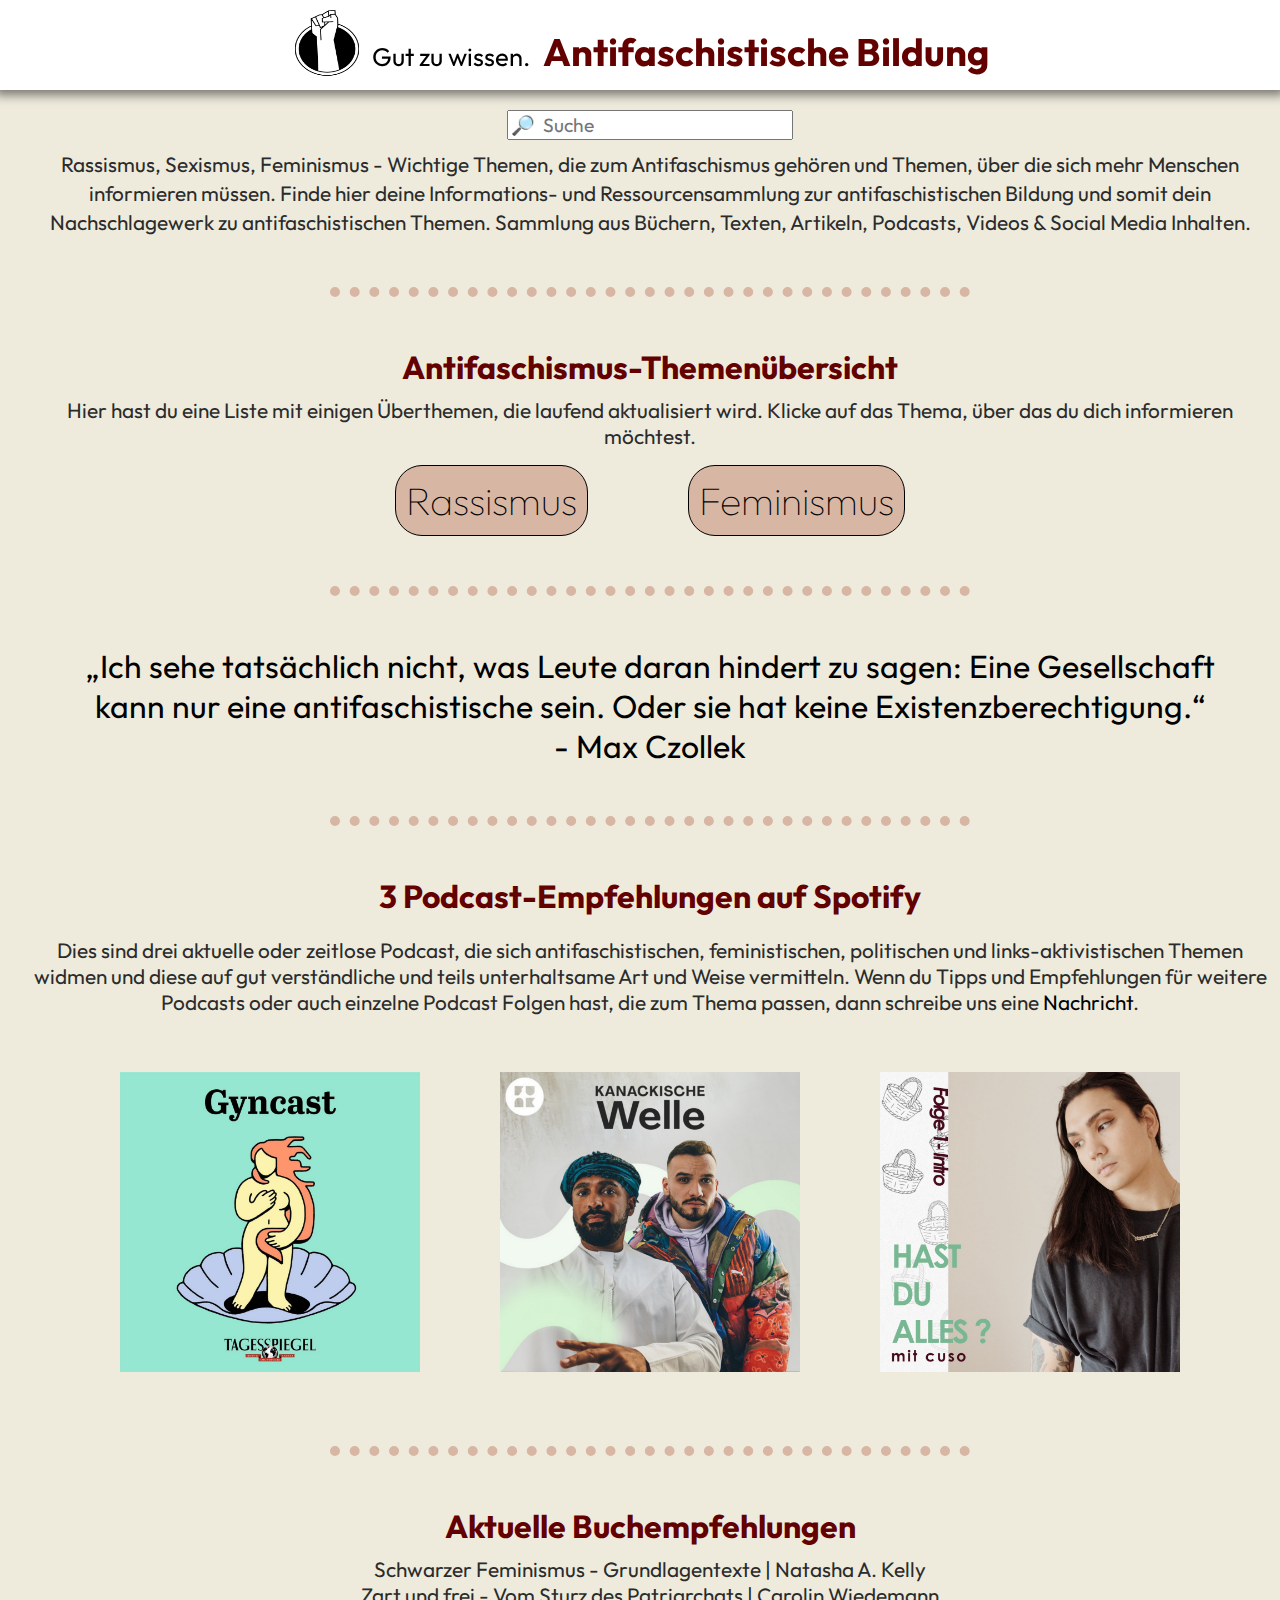
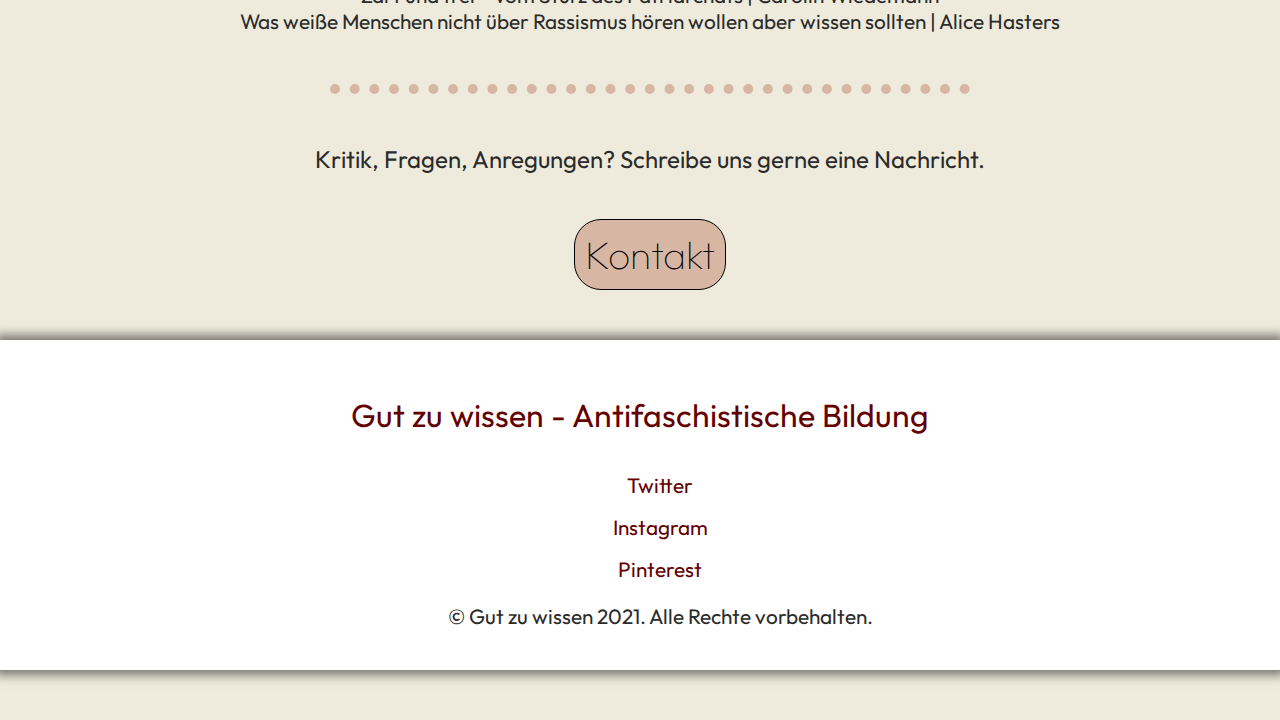
<file: index.html>
<!DOCTYPE html>
<html lang="de">
    <head>
        <meta charset="utf-8"> <!-- Character Set; UFT-8 enthält alle internationalen Symbole-->
        <meta name="author" content="Sina Dallmann"> <!-- Autor*innen-Name-->
        <meta name="description" property="og:description" content="*Informations- und Ressourcen-Sammlung zu linkspolitischen Themen.*"/> <!--Beschreibung für Ergebnisseite von Suchmaschinen; SEO-relevant-->
        <meta name="image" property="og:image" content="bilder/antifaschistische_texte_online_lesen.jpeg">
        <meta name="title" property="og:title" content="Gut zu wissen - Die Antifaschistische Informations-Sammlung mit den verständlichsten Inhalten zu allen wichtigen Themen.">
        <meta name="twitter:title" content="Das antifaschistische Nachschlagewerk."> <!--Bewirkt, dass ein Link der Website, der über FB/Twitter geteilt wird, ein bestimmtes Bild und eine bestimmte Beschreibung enthält-->
        <title>Gut zu wissen.</title>
        <link rel="stylesheet" href="css/styles.css">
        <link rel="shortcut icon" href="bilder/favicon_gluehbirne.ico" type="image/x-icon"> <!--Favicon, das an verschiedenen Stellen im Browser genutzt wird, z.B. im Tab oder bei Lesezeichen-->
        <link rel="apple-touch-icon" href="bilder/favicon_gluehbirne_apple.png"><!-- 180×180 für Apple Geräte-->
        <link rel="preconnect" href="https://fonts.googleapis.com">
        <link rel="preconnect" href="https://fonts.gstatic.com" crossorigin>
        <link href="https://fonts.googleapis.com/css2?family=Outfit:wght@100;400;700&family=Poppins:wght@100;400&family=Readex+Pro:wght@200;300;600&display=swap" rel="stylesheet"> <!-- Google Schriftart -->

    </head>
    <body>
        <div class="header">
            <header>
                <a href="#"><img class="logo" id="logo" src="bilder/logo_gut_zu_wissen_faust-removebg-preview.png" title="Logo mit Faust" alt="Eine gezeichnete, geballte Faust, eingekreist von einem nicht runden Kreis"></a>
                <div class="header-text">
                    <h2 id="gut-zu-wissen"> Gut zu wissen.</h2>
                    <h1 class="header-h1" >Antifaschistische Bildung</h1>
                </div>
            </header>
        </div>
<div class="startseite">
    <div class="suchleiste">
        <input class="suchtext" type="text" name="" placeholder="🔎  Suche"> <!-- leider (noch) ohne Funktion -->
    </div>
        <div class="kurzinfo">
            <p class="kurzinfo">Rassismus, Sexismus, Feminismus - Wichtige Themen, die zum Antifaschismus gehören und Themen, über die sich mehr Menschen informieren müssen. Finde hier deine Informations- und Ressourcensammlung zur antifaschistischen Bildung und somit dein Nachschlagewerk zu antifaschistischen Themen. <!-- em-Tag für kursive Schrift-->
            Sammlung aus Büchern, Texten, Artikeln, Podcasts, Videos & Social Media Inhalten.</p>
        </div>
        <hr>
        <div class="themenuebersicht">
            <h2> Antifaschismus-Themenübersicht</h2>
            <p class="themen">Hier hast du eine Liste mit einigen Überthemen, die laufend aktualisiert wird. Klicke auf das Thema, über das du dich informieren möchtest.
            </p>
            <div class="themen-buttons">
                <a class="button" href="rassismus/rassismus_uebersicht.html">Rassismus</a>
                <a class="button" href="feminismus/feminismus_uebersicht.html">Feminismus</a>
        </div>
    </div>
        
        <hr>

        <div class="zitat">
                <blockquote cite="https://open.spotify.com/episode/1qccgvTOalnBkzr5hYUjcn?si=NMR0dwWARZa5nxWGvxEZ9w">
                <p>„Ich sehe tatsächlich nicht, was Leute daran hindert zu sagen: Eine Gesellschaft kann nur eine antifaschistische sein. Oder sie hat keine Existenzberechtigung.“
                <br>
                - Max Czollek</p>
                </blockquote>
            </div>

        <hr>

        <div>
            <h3>3 Podcast-Empfehlungen auf Spotify</h3>
            <p class="podcast-info"> Dies sind drei aktuelle oder zeitlose Podcast, die sich antifaschistischen, feministischen, politischen und links-aktivistischen Themen widmen und diese auf gut verständliche und teils unterhaltsame Art und Weise vermitteln.
            Wenn du Tipps und Empfehlungen für weitere Podcasts oder auch einzelne Podcast Folgen hast, die zum Thema passen, dann schreibe uns eine <a href="sonstige_seiten/kontakt.html">Nachricht</a>.
            </p>
            <div class="podcast-fotos">

                    <a href="https://open.spotify.com/show/5emE9WkGJD5rEzrWW3UfQF?si=wH84_AoJR2q0KVuz_qquLA"
                    target="_blank"><img id="gyncast" src="bilder/gyncast_podcast_spotify_cover.png" alt="Das
                    Cover des Gyncast Podcasts" title="Gyncast Podcast auf Spotify"
                    onmouseover="src='bilder/gyncast_podcast_spotify_cover_text.png'" onmouseout="
                    src='bilder/gyncast_podcast_spotify_cover.png'"/></a>
                    <a href="https://open.spotify.com/show/6tCZcSv7JlFMwqiHhd1Yrg?si=ZGA3OcnrSZy9wQ6zQbapqw"target="_blank"><img id="kanackische_welle" src="bilder/kanackische_welle_podcast_spotify_cover.png" alt="Das Cover des Kanackicke Welle Podcasts" title="Kanackische Welle Podcast auf Spotify"
                    onmouseover="src='bilder/kanackische_welle_podcast_spotify_cover_text.png'" onmouseout="
                    src='bilder/kanackische_welle_podcast_spotify_cover.png'"/></a>
                    <a href="https://open.spotify.com/show/67vxaXbB50rEuEPkcBJfAS?si=Ndz4Q4E0RvG6pG-HRYcaYQ"
                    target="_blank"><img id="hast_du_alles_" src="bilder/hast_du_alles_podcast_spotify_cover.png"
                    alt="Das Cover des Hast du alles-Podcasts" title="Hast du alles? Podcast auf Spotify"
                    onmouseover="src='bilder/hast_du_alles_podcast_spotify_cover_text.png'" onmouseout="
                    src='bilder/hast_du_alles_podcast_spotify_cover.png'"/></a>
                    
                </div>
            </div>

       
        <hr>

        <div class="buecher">
            <h3>Aktuelle Buchempfehlungen</h3>
                <div class="buchtitel">
                    <a href="https://www.unrast-verlag.de/neuerscheinungen/schwarzer-feminismus-detail" target="_blank">Schwarzer Feminismus - Grundlagentexte | Natasha A. Kelly</a>
                    <br>
                    <a href="https://www.matthes-seitz-berlin.de/buch/zart-und-frei.html" target="_blank">Zart und frei - Vom Sturz des Patriarchats | Carolin Wiedemann</a>
                    <br>
                    <a href="https://www.hanser-literaturverlage.de/buch/was-weisse-menschen-nicht-ueber-rassismus-hoeren-wollen-aber-wissen-sollten/978-3-446-26425-0/" target="_blank">Was weiße Menschen nicht über Rassismus hören wollen aber wissen sollten | Alice Hasters</a>
                </div>
                </div>
        <hr>
        <div class="kontakt">
            <p class="kontakt"> Kritik, Fragen, Anregungen? Schreibe uns gerne eine Nachricht.</p>
            <div id="kontakt-button" class="button">
                <a href="sonstige_seiten/Kontakt.html">Kontakt</a>
            </div>
        </div>
    </div>

            <footer>
                <div class="footer-inhalt">
                <h3>Gut zu wissen - Antifaschistische Bildung</h3>
                <ul class="social-media">
                    <li><a class="footer-link" href="https://twitter.com/" target="_blank">Twitter</a></li>
                    <li><a class="footer-link" href="https://www.instagram.com/" target="_blank">Instagram</a></li>
                    <li><a class="footer-link" href="https://pinterest.com/" target="_blank">Pinterest</a></li>
                    <p>© Gut zu wissen 2021. Alle Rechte vorbehalten.</p>

                </ul>
               
                </div>
            </footer>
    </body>
</html>
</file>
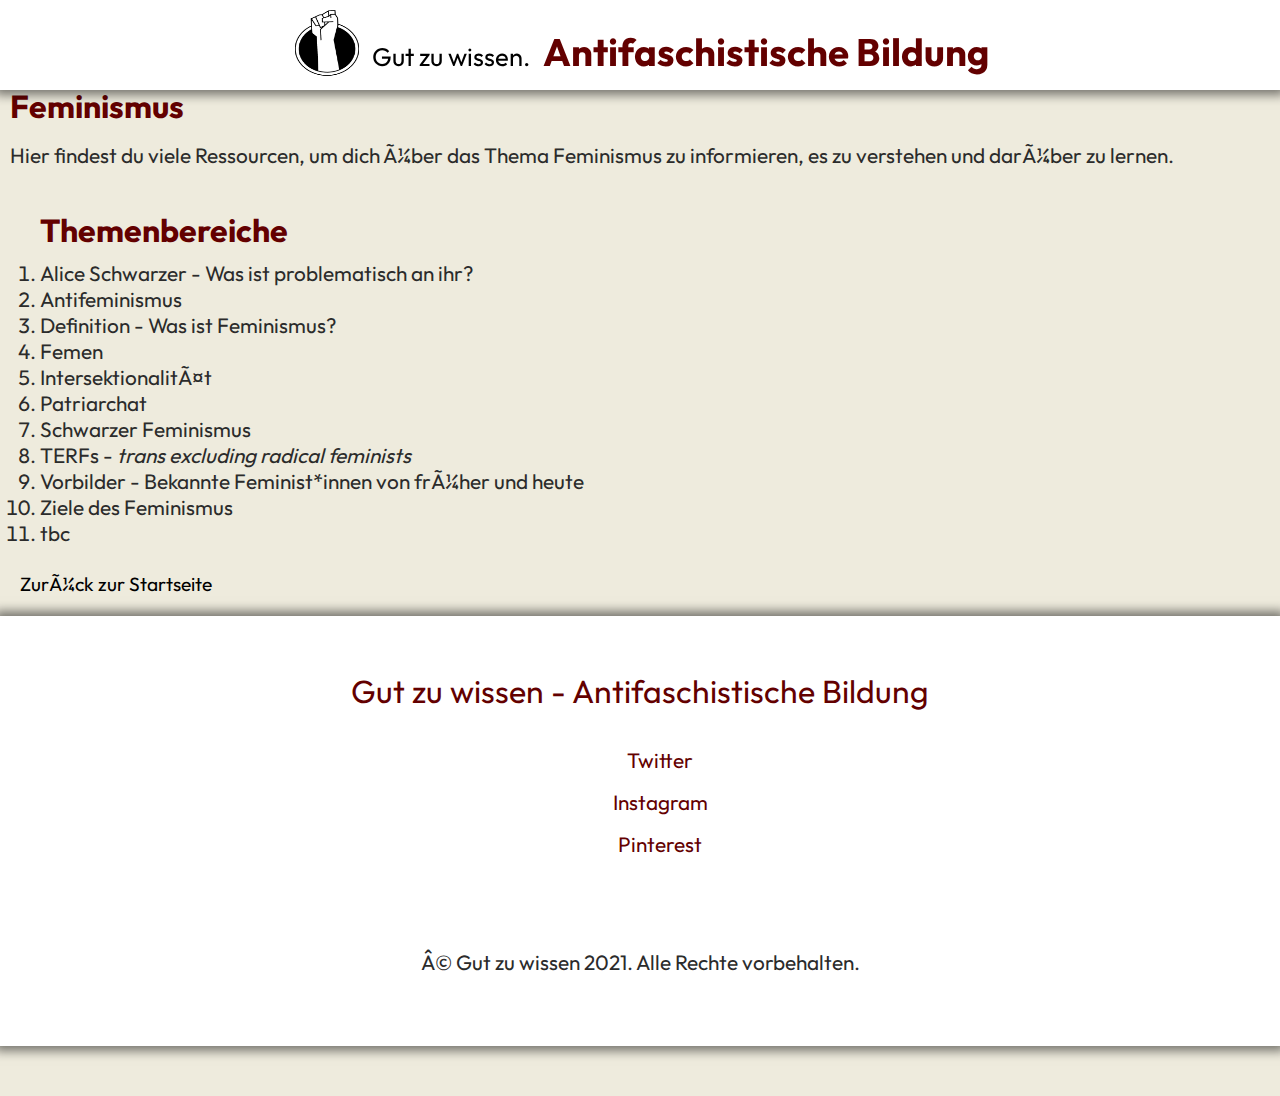
<file: feminismus/feminismus_uebersicht.html>
<!DOCTYPE html>
<html>
    <head>
        <meta charset="uft-8">
        <meta name="author" content="Sina Dallmann"> 
        <meta name="description" property="og:description" content="*feminismus lernen und verstehen - Informationssammlung.*"/> 
        <meta name="twitter:title" content="Das antifaschistische Nachschlagewerk."> 
        <meta name="title" property="og:title" content="Über feminismus informieren und weiterbilden.">
        <link rel="shortcut icon" href="../bilder/favicon_gluehbirne.ico" type="image/x-icon">
        <title>feminismus - Texte, Bücher, Interviews & mehr</title>
        <link rel="stylesheet" href="../css/styles.css">
        <link rel="preconnect" href="https://fonts.googleapis.com">
        <link rel="preconnect" href="https://fonts.gstatic.com" crossorigin>
        <link href="https://fonts.googleapis.com/css2?family=Outfit:wght@100;400;700&family=Poppins:wght@100;400&family=Readex+Pro:wght@200;300;600&display=swap" rel="stylesheet">
    </head>
    <body>
        <div class="header">
            <header>
                <a href="#"><img class="logo" id="logo" src="../bilder/logo_gut_zu_wissen_faust-removebg-preview.png" title="Logo mit Faust" alt="Eine gezeichnete, geballte Faust, eingekreist von einem nicht runden Kreis"></a>
                <div class="header-text">
                    <h2 id="gut-zu-wissen"> Gut zu wissen.</h2>
                    <h1 class="header-h1" >Antifaschistische Bildung</h1>
                </div>
            </header>
        </div>
        <h1 id="unterseite-headline">Feminismus</h2>
        <p> Hier findest du viele Ressourcen, um dich über das Thema Feminismus zu informieren, es zu verstehen und darüber zu lernen.</p>
        <ol><h2>Themenbereiche</h2> <!-- nichts verlinkt -->
            <li> Alice Schwarzer - Was ist problematisch an ihr? </li>
            <li> Antifeminismus </li>
            <li> Definition - Was ist Feminismus? </li>
            <li> Femen </li>
            <li> Intersektionalität </li>
            <li> Patriarchat </li>
            <li> Schwarzer Feminismus </li>
            <li> TERFs - <em>trans excluding radical feminists</em>
            <li> Vorbilder - Bekannte Feminist*innen von früher und heute </li>
            <li> Ziele des Feminismus </li>
            <li> tbc </li>
            </ol> 
            <h4 class="zurueck_startseite"><a href="../index.html">Zurück zur Startseite</a></h4>

   
              <footer>
                <div class="footer-inhalt">
                <h3>Gut zu wissen - Antifaschistische Bildung</h3>
                <ul class="social-media">
                    <li><a class="footer-link" href="https://twitter.com/" target="_blank">Twitter</a></li>
                    <li><a class="footer-link" href="https://www.instagram.com/" target="_blank">Instagram</a></li>
                    <li><a class="footer-link" href="https://pinterest.com/" target="_blank">Pinterest</a></li>
                </ul>
                <div class="footer-bottom">
                    <p>© Gut zu wissen 2021. Alle Rechte vorbehalten.</p>
                </div>
                </div>
            </footer>        </body>
        </html>
</file>
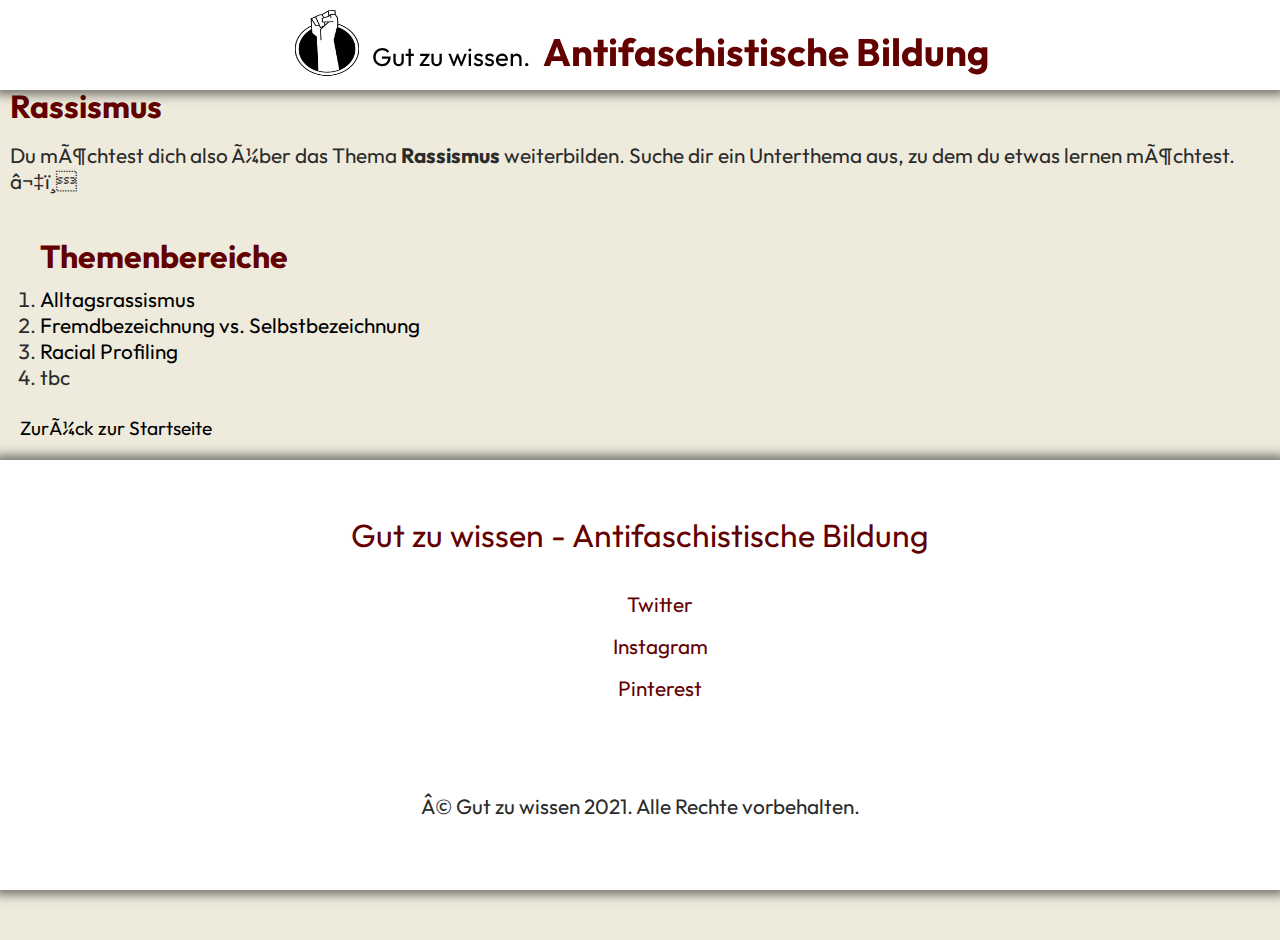
<file: rassismus/rassismus_uebersicht.html>
<!DOCTYPE html>
<html>
    <head>
        <meta charset="uft-8">
        <meta name="author" content="Sina Dallmann"> <!-- Autor*innen-Name-->
        <meta name="description" property="og:description" content="*Rassismus lernen und verstehen - Informationssammlung.*"/> <!--Beschreibung für Ergebnisseite von Suchmaschinen; SEO-relevant-->
        <meta name="twitter:title" content="Das antifaschistische Nachschlagewerk."> <!--Bewirkt, dass ein Link der Website, der über FB/Twitter geteilt wird, ein bestimmtes Bild und eine bestimmte Beschreibung enthält-->
        <meta name="title" property="og:title" content="Über Rassismus informieren und weiterbilden.">
        <link rel="shortcut icon" href="../bilder/favicon_gluehbirne.ico" type="image/x-icon">
        <title>Rassismus - Texte, Bücher, Interviews & mehr</title>
        <link rel="stylesheet" href="../css/styles.css">  
        <link rel="preconnect" href="https://fonts.googleapis.com">
        <link rel="preconnect" href="https://fonts.gstatic.com" crossorigin>
        <link href="https://fonts.googleapis.com/css2?family=Outfit:wght@100;400;700&family=Poppins:wght@100;400&family=Readex+Pro:wght@200;300;600&display=swap" rel="stylesheet"> 
    </head>
    <div class="header">
        <header>
            <img class="logo" id="logo" src="../bilder/logo_gut_zu_wissen_faust-removebg-preview.png" title="Logo mit Faust" alt="Eine gezeichnete, geballte Faust, eingekreist von einem nicht runden Kreis">
            <div class="header-text">
                <h2 id="gut-zu-wissen"> Gut zu wissen.</h2>
                <h1 class="header-h1" >Antifaschistische Bildung</h1>
            </div>
        </header>

    </div>
        <body>
        <h1 id="unterseite-headline" >Rassismus</h2>
        <p> Du möchtest dich also über das Thema <strong>Rassismus</strong> weiterbilden. Suche dir ein Unterthema aus, zu dem du etwas lernen möchtest. ⬇️</p>
        <ol><h2>Themenbereiche</h2>
            <li><a href="./alltagsrassismus/alltagsrassismus_uebersicht.html">Alltagsrassismus</a> </li>
            <!-- noch nicht verlinkt
            <li> Antiasiatischer Rassismus </li>
            <li> Antimuslimischer Rassismus </li>
            <li> Antirassistische Projekte </li>
            <li> Apartheit </li>
            <li> BIPoC </li>
            <li> Black Facing </li>
            <li> Black Lives Matter </li>
            <li> Colourism </li>
            <li> Definition: Was ist Rassismus? </li>
            <li> Deutschland: Gesetze und Statistiken </li>
            <li> Europa: Wie rassistisch sind europäische Gesetze?</li>
            <li> Flucht </li> -->
            <li><a href="./Selbstbezeichnung_Fremdbezeichnung/selbstbezeichnung_fremdbezeichnung_uebersicht.html">Fremdbezeichnung vs. Selbstbezeichnung</a></li>
            <!-- noch nicht verlinkt
            <li> Frisuren: Sind (Dread-)Locks, Cornrows und Braids an <em>weißen</em> Personen rassistisch? </li>
            <li> Gastarbeiter*innen in Deutschland </li>
            <li> Hautfarbe </li>
            <li> Kolonialismus </li>
            <li> Kulturelle Aneignung </li>
            <li> Migrationshintergrund </li>
            <li> Othering </li>
            <li> Pippi Langstrumpf: Ein rassistisches Kinderbuch? </li>
            <li> Polizei(-gewalt) </li>
            <li> Privilegien </li> -->
            <li><a href="./Racial_Profiling/racial_profiling_uebersicht.html">Racial Profiling</a></li> <!--
            <li> Rassismus gegen <em>weiße</em> Personen</li>
            <li> Rassistische Sprache </li>
            <li> Sprache </li>
            <li> Was kann ich als <em>weiße</em> Person gegen Rassismus tun? </li>
            <li> Wer ist von Rassismus betroffen (und wer nicht?)</li>
            <li> Wie entstand Rassismus - Wann, warum und durch wen begann Rassismus? </li>
            <li> White Fragility - <em>weiße</em> Fragilität</li>
            <li> White Passing </li>
            <li> White Privilege - <em>weiße</em> Privilegien </li> -->
            <li> tbc </li>
            </ol> 
        <h4 class="zurueck_startseite"><a href="../index.html">Zurück zur Startseite</a></h4>

     
                  <footer>
                <div class="footer-inhalt">
                <h3>Gut zu wissen - Antifaschistische Bildung</h3>
                <ul class="social-media">
                    <li><a class="footer-link" href="https://twitter.com/" target="_blank">Twitter</a></li>
                    <li><a class="footer-link" href="https://www.instagram.com/" target="_blank">Instagram</a></li>
                    <li><a class="footer-link" href="https://pinterest.com/" target="_blank">Pinterest</a></li>
                </ul>
                <div class="footer-bottom">
                    <p>© Gut zu wissen 2021. Alle Rechte vorbehalten.</p>
                </div>
                </div>
            </footer>

        </body>
        </html>
</file>
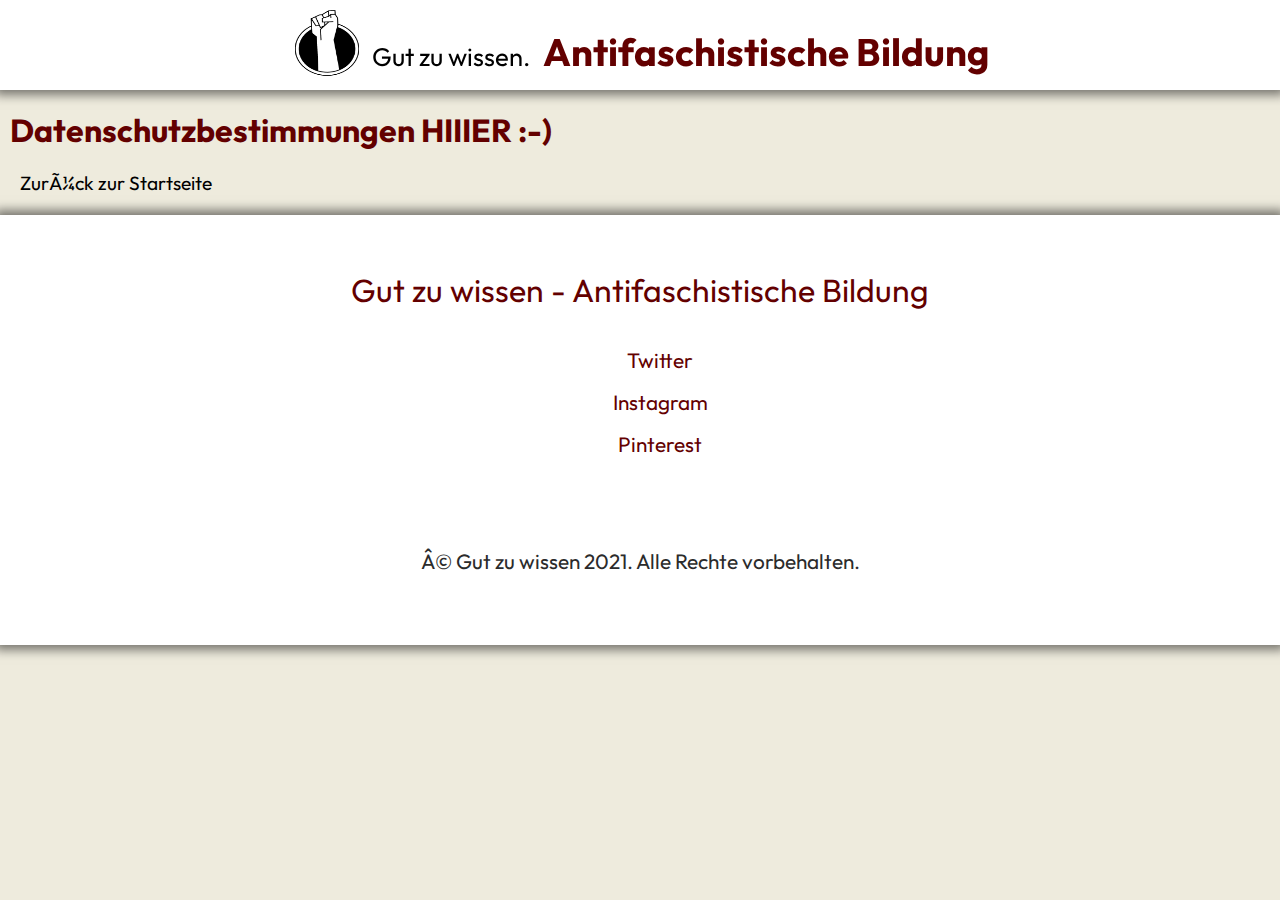
<file: sonstige_seiten/Datenschutzbestimmungen.html>
<!DOCTYPE html>
<html>
    <head>
        <meta charset=”utf-8”> <!-- Character Set; UFT-8 enthält alle internationalen Symbole-->
        <meta name="author" content="Sina Dallmann"> <!-- Autor*innen-Name-->
        <meta name="description" property="og:description" content="*Informations- und Ressourcen-Sammlung zu linkspolitischen Themen.*"/> <!--Beschreibung für Ergebnisseite von Suchmaschinen; SEO-relevant-->
        <meta name="image" property="og:image" content="antifaschistische_texte_online_lesen.jpeg">
        <meta name="title" property="og:title" content="Datenschutzbestimmungen - Die Antifaschistische Informations-Sammlung mit den verständlichsten Inhalten zu allen wichtigen Themen.">
        <meta name="twitter:title" content="Datenschutzbestimmungen - Das antifaschistische Nachschlagewerk."> <!--Bewirkt, dass ein Link der Website, der über FB/Twitter geteilt wird, ein bestimmtes Bild und eine bestimmte Beschreibung enthält-->
        <link rel="shortcut icon" href="../bilder/favicon_gluehbirne.ico" type="image/x-icon"> <!--Favicon, das an verschiedenen Stellen im Browser genutzt wird, z.B. im Tab oder bei Lesezeichen-->
        <title>Datenschutzbestimmungen - Gut zu wissen.</title>
        <link rel="stylesheet" href="../css/styles.css">
        <link rel="preconnect" href="https://fonts.googleapis.com">
        <link rel="preconnect" href="https://fonts.gstatic.com" crossorigin>
        <link href="https://fonts.googleapis.com/css2?family=Outfit:wght@100;400;700&family=Poppins:wght@100;400&family=Readex+Pro:wght@200;300;600&display=swap" rel="stylesheet">
    </head>
    <div class="header">
        <header>
            <a href="#"><img class="logo" id="logo" src="../bilder/logo_gut_zu_wissen_faust-removebg-preview.png" title="Logo mit Faust" alt="Eine gezeichnete, geballte Faust, eingekreist von einem nicht runden Kreis"></a>
            <div class="header-text">
                <h2 id="gut-zu-wissen"> Gut zu wissen.</h2>
                <h1 class="header-h1" >Antifaschistische Bildung</h1>
            </div>
        </header>

    </div>
    <h4 class="zurueck_startseite"><a href="../index.html">Zurück zur Startseite</a></h4>

    <body>
        <h1 class="seitenanfang"> Datenschutzbestimmungen HIIIER :-) </h1>
        <h4 class="zurueck_startseite"><a href="../index.html">Zurück zur Startseite</a></h4>

 
        <footer>
            <div class="footer-inhalt">
            <h3>Gut zu wissen - Antifaschistische Bildung</h3>
            <ul class="social-media">
                <li><a class="footer-link" href="https://twitter.com/" target="_blank">Twitter</a></li>
                <li><a class="footer-link" href="https://www.instagram.com/" target="_blank">Instagram</a></li>
                <li><a class="footer-link" href="https://pinterest.com/" target="_blank">Pinterest</a></li>
            </ul>
            <div class="footer-bottom">
                <p>© Gut zu wissen 2021. Alle Rechte vorbehalten.</p>
            </div>
            
        </footer>
    </body>
</file>
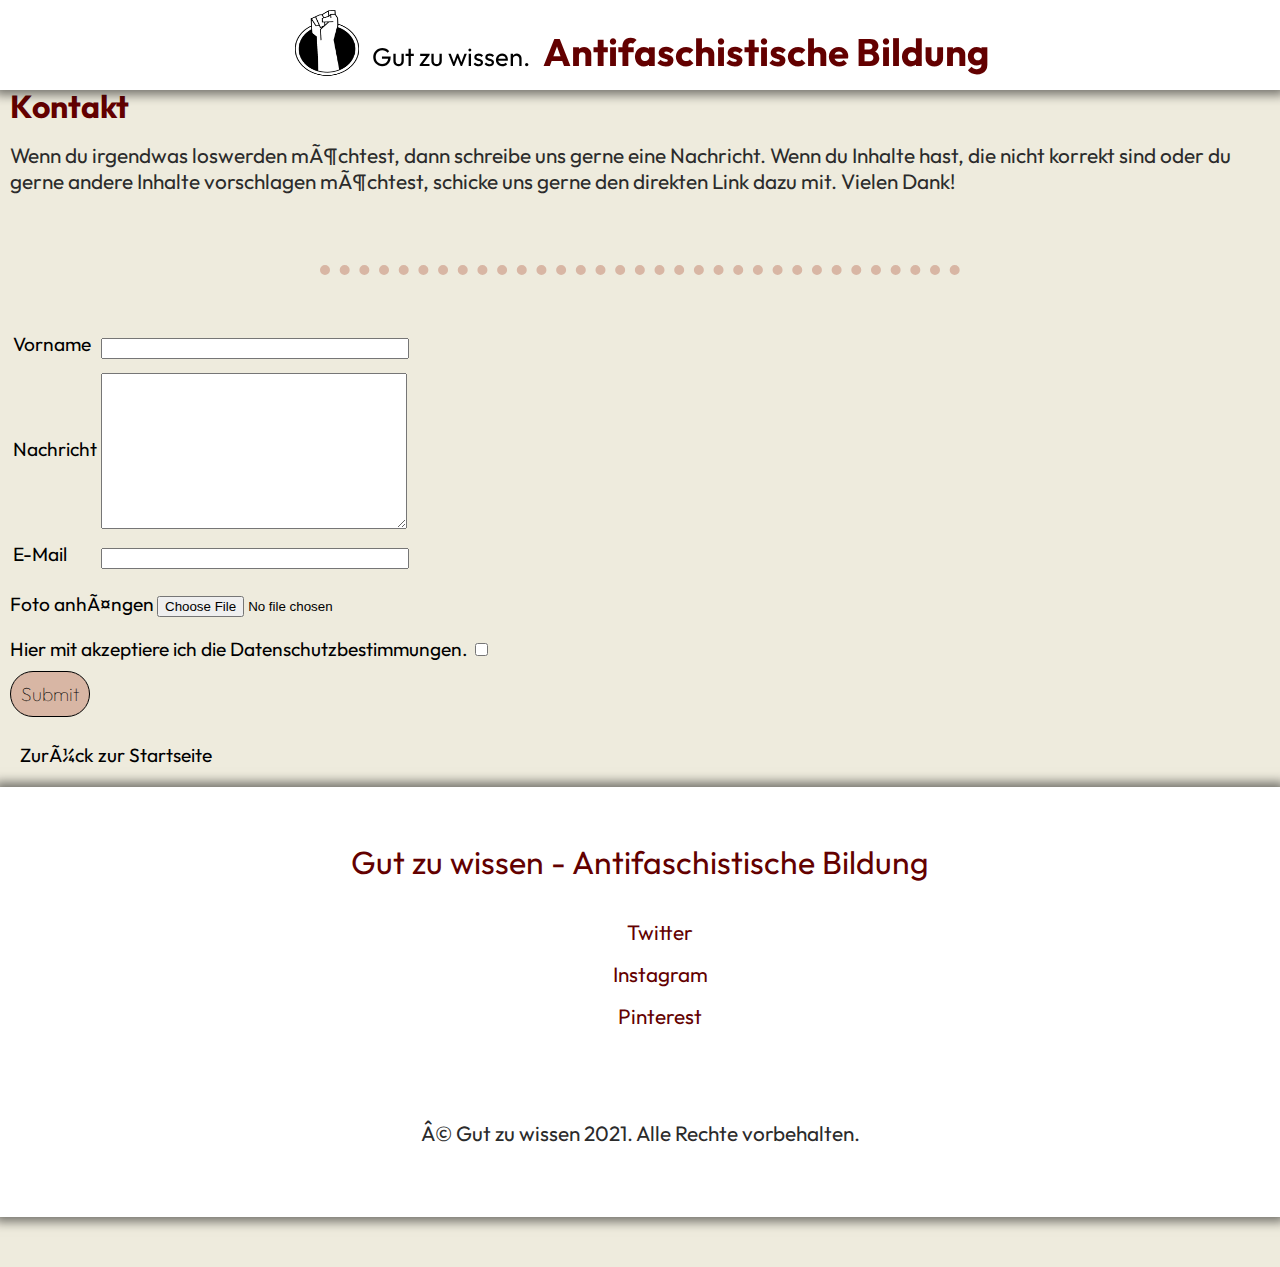
<file: sonstige_seiten/Kontakt.html>
<!DOCTYPE html>
<html>

    <head>
            <meta charset="uft-8">
            <meta name="author" content="Sina Dallmann"> <!-- Autor*innen-Name-->
            <meta name="description" property="og:description" content="*Rassismus lernen und verstehen - Informationssammlung.*"/> <!--Beschreibung für Ergebnisseite von Suchmaschinen; SEO-relevant-->
            <meta name="twitter:title" content="Das antifaschistische Nachschlagewerk."> <!--Bewirkt, dass ein Link der Website, der über FB/Twitter geteilt wird, ein bestimmtes Bild und eine bestimmte Beschreibung enthält-->
            <meta name="title" property="og:title" content="Über Rassismus informieren und weiterbilden.">
            <link rel="shortcut icon" href="../bilder/favicon_gluehbirne.ico" type="image/x-icon">
            <title>Rassismus - Texte, Bücher, Interviews & mehr</title>
            <link rel="stylesheet" href="../css/styles.css">  
            <link rel="preconnect" href="https://fonts.googleapis.com">
            <link rel="preconnect" href="https://fonts.gstatic.com" crossorigin>
            <link href="https://fonts.googleapis.com/css2?family=Outfit:wght@100;400;700&family=Poppins:wght@100;400&family=Readex+Pro:wght@200;300;600&display=swap" rel="stylesheet"> 
    </head>
    <body>
        
        <div class="header">
            <header>
                <a href="#"><img class="logo" id="logo" src="../bilder/logo_gut_zu_wissen_faust-removebg-preview.png" title="Logo mit Faust" alt="Eine gezeichnete, geballte Faust, eingekreist von einem nicht runden Kreis"></a>
                <div class="header-text">
                    <h2 id="gut-zu-wissen"> Gut zu wissen.</h2>
                    <h1 class="header-h1" >Antifaschistische Bildung</h1>
                </div>
            </header>
        </div>
        <h1 id="unterseite-headline"> Kontakt</h1>
        <p>Wenn du irgendwas loswerden möchtest, dann schreibe uns gerne eine Nachricht.
            Wenn du Inhalte hast, die nicht korrekt sind oder du gerne andere Inhalte vorschlagen möchtest, schicke uns gerne den direkten Link dazu mit.
            Vielen Dank!
        </p>
        <hr>
        <form class="kontaktformular" action="mailto:forallthatshit@web.de" method="post" enctype="text/plain">
            <table>
                <tr>
                    <td><label>Vorname</label>
                    <td><input class="eingabefeld" type="text" name="" value=""></td>
                </td>
            </tr>
            <tr>
                <td><label>Nachricht</label>
                <td><textarea class="eingabefeld" name="" rows="10" cols="16"></textarea></td>
            </tr>
            <tr>
                <td><label>E-Mail</label>
                <td><input class="eingabefeld" type="email" name="" value=""></td>
            </tr>
        </table>
        <br>
            <label for="avatar">Foto anhängen</label>
            <input type="file"
            id="avatar" name="avatar"
            accept="image/png, image/jpeg, pdf">
            <br><br>
            <label>Hier mit akzeptiere ich die <a href="datenschutzbestimmungen.html">Datenschutzbestimmungen</a>.</label>
            <input class="checkbox" type="checkbox">
            <br>
            <input class="senden-button" type="submit">
        </form>
        <h4 class="zurueck_startseite"><a href="../index.html">Zurück zur Startseite</a></h4>
    
             
        <footer>
            <div class="footer-inhalt">
            <h3>Gut zu wissen - Antifaschistische Bildung</h3>
            <ul class="social-media">
                <li><a class="footer-link" href="https://twitter.com/" target="_blank">Twitter</a></li>
                <li><a class="footer-link" href="https://www.instagram.com/" target="_blank">Instagram</a></li>
                <li><a class="footer-link" href="https://pinterest.com/" target="_blank">Pinterest</a></li>
            </ul>
            <div class="footer-bottom">
                <p>© Gut zu wissen 2021. Alle Rechte vorbehalten.</p>
            </div>
            </div>
        </footer>

    </body>
    </html>
</file>
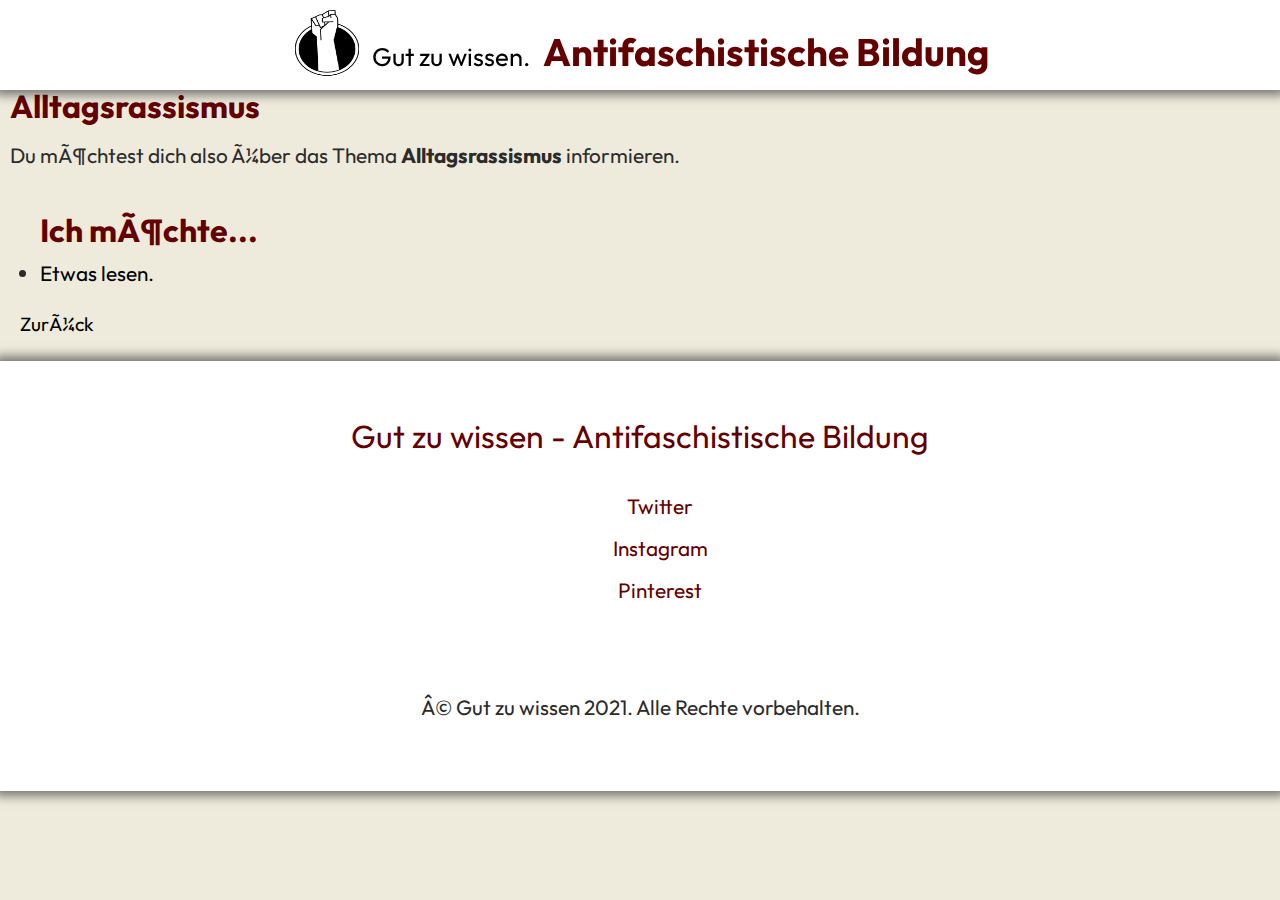
<file: rassismus/Alltagsrassismus/alltagsrassismus_uebersicht.html>
<!DOCTYPE html>
<html>
    <head>
        <meta charset="uft-8">
        <meta name="author" content="Sina Dallmann"> <!-- Autor*innen-Name-->
        <meta name="description" property="og:description" content="*Alltagsrassismus lernen und verstehen - Informationssammlung.*"/> <!--Beschreibung für Ergebnisseite von Suchmaschinen; SEO-relevant-->
        <meta name="twitter:title" content="Das antifaschistische Nachschlagewerk."> <!--Bewirkt, dass ein Link der Website, der über FB/Twitter geteilt wird, ein bestimmtes Bild und eine bestimmte Beschreibung enthält-->
        <meta name="title" property="og:title" content="Über Alltagsrassismus informieren und weiterbilden.">
        <link rel="shortcut icon" href="../../bilder/favicon_gluehbirne.ico" type="image/x-icon">
        <title>Alltagsrassismus - Texte, Bücher, Interviews & mehr</title>
        <link rel="stylesheet" href="../../css/styles.css">
        <link rel="preconnect" href="https://fonts.googleapis.com">
        <link rel="preconnect" href="https://fonts.gstatic.com" crossorigin>
        <link href="https://fonts.googleapis.com/css2?family=Outfit:wght@100;400;700&family=Poppins:wght@100;400&family=Readex+Pro:wght@200;300;600&display=swap" rel="stylesheet">

    </head>
    <body>
        <div class="header">
            <header>
                <a href="#"><img class="logo" id="logo" src="../../bilder/logo_gut_zu_wissen_faust-removebg-preview.png" title="Logo mit Faust" alt="Eine gezeichnete, geballte Faust, eingekreist von einem nicht runden Kreis"></a>
                <div class="header-text">
                    <h2 id="gut-zu-wissen"> Gut zu wissen.</h2>
                    <h1 class="header-h1" >Antifaschistische Bildung</h1>
                </div>
            </header>
         

        </div>

        <h1 id="unterseite-headline">Alltagsrassismus</h2>

        <p> Du möchtest dich also über das Thema <strong>Alltagsrassismus</strong> informieren.</p>

        <ul><h2>Ich möchte...</h2>
            <li><a href="./lesen/alltagsrassismus_lesen.html">Etwas lesen.</a></li>
            <!-- noch nicht verlinkt
            <li> Etwas hören </li>
            <li> Etwas anschauen </li> -->
        </ul> 
        <h4 class="zurueck"><a href="../rassismus_uebersicht.html">Zurück</a></h4>

              <footer>
                <div class="footer-inhalt">
                <h3>Gut zu wissen - Antifaschistische Bildung</h3>
                <ul class="social-media">
                    <li><a class="footer-link" href="https://twitter.com/" target="_blank">Twitter</a></li>
                    <li><a class="footer-link" href="https://www.instagram.com/" target="_blank">Instagram</a></li>
                    <li><a class="footer-link" href="https://pinterest.com/" target="_blank">Pinterest</a></li>
                </ul>
                <div class="footer-bottom">
                    <p>© Gut zu wissen 2021. Alle Rechte vorbehalten.</p>
                </div>
                </div>
            </footer>
        </body>
        </html>
</file>
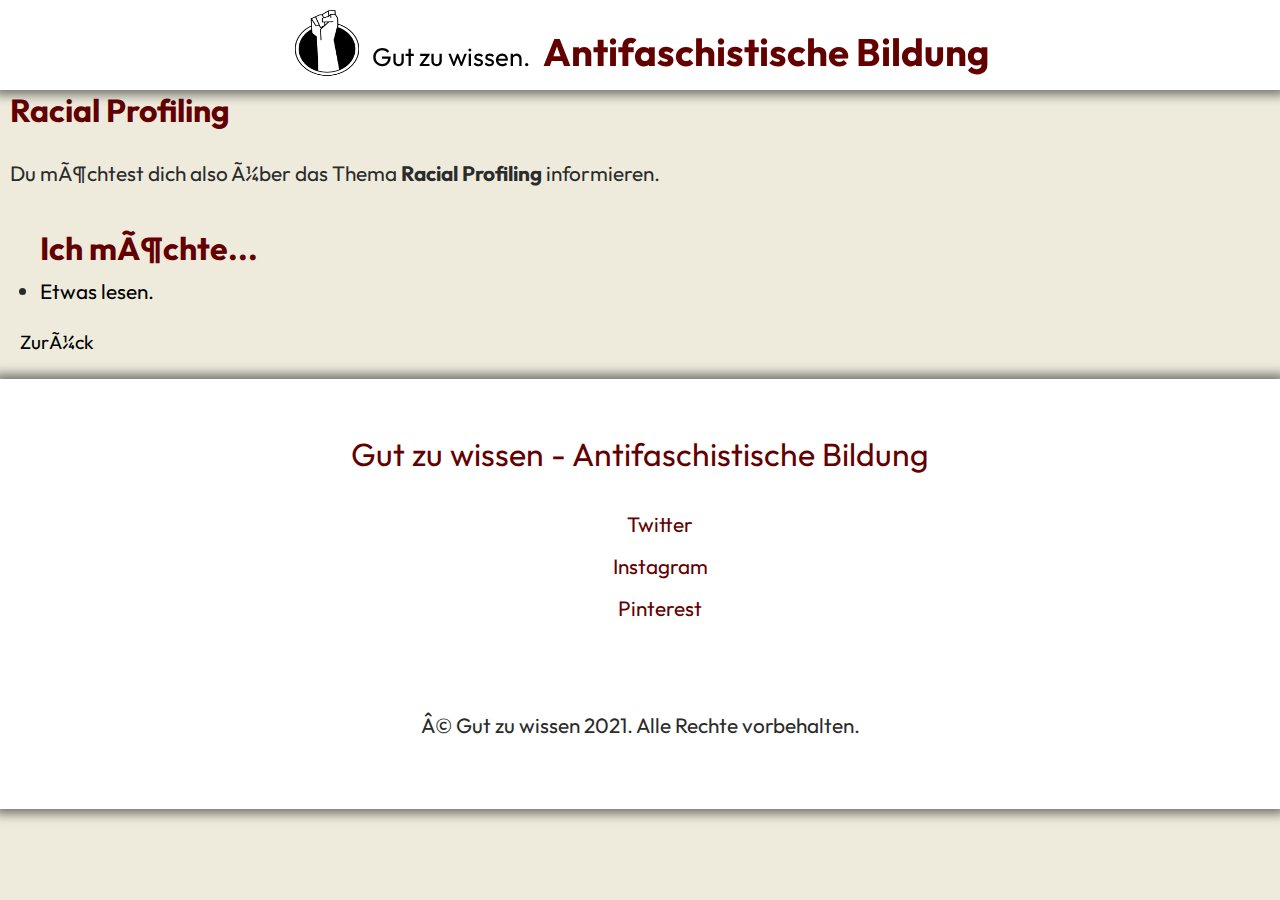
<file: rassismus/Racial_Profiling/racial_profiling_uebersicht.html>
<!DOCTYPE html>
<html>
    <head>
        <meta charset="uft-8">
        <meta name="author" content="Sina Dallmann"> <!-- Autor*innen-Name-->
        <meta name="description" property="og:description" content="*Racial Profiling lernen und verstehen - Informationssammlung.*"/> <!--Beschreibung für Ergebnisseite von Suchmaschinen; SEO-relevant-->
        <meta name="twitter:title" content="Das antifaschistische Nachschlagewerk."> <!--Bewirkt, dass ein Link der Website, der über FB/Twitter geteilt wird, ein bestimmtes Bild und eine bestimmte Beschreibung enthält-->
        <meta name="title" property="og:title" content="Über Racial Profiling informieren und weiterbilden.">
        <link rel="shortcut icon" href="../../bilder/favicon_gluehbirne.ico" type="image/x-icon">
        <title>Racial Profiling - Texte, Bücher, Interviews & mehr</title>
        <link rel="stylesheet" href="../../css/styles.css">
        <link rel="preconnect" href="https://fonts.googleapis.com">
        <link rel="preconnect" href="https://fonts.gstatic.com" crossorigin>
        <link href="https://fonts.googleapis.com/css2?family=Outfit:wght@100;400;700&family=Poppins:wght@100;400&family=Readex+Pro:wght@200;300;600&display=swap" rel="stylesheet">
    <body>
        <div class="header">
            <header>
                <a href="#"><img class="logo" id="logo" src="../../bilder/logo_gut_zu_wissen_faust-removebg-preview.png" title="Logo mit Faust" alt="Eine gezeichnete, geballte Faust, eingekreist von einem nicht runden Kreis"></a>

                <div class="header-text">
                    <h2 id="gut-zu-wissen"> Gut zu wissen.</h2>
                    <h1 class="header-h1" >Antifaschistische Bildung</h1>
                </div>
            </header>
      

        </div>
            <h2 id="unterseite-headline">Racial Profiling</h2> 
            <br>
            <p> Du möchtest dich also über das Thema <strong>Racial Profiling</strong> informieren.</p>
            <ul><h2>Ich möchte...</h2>
            <li><a href="./racial_profiling_lesen/racial_profiling_lesen_uebersicht.html">Etwas lesen.</a></li>
            <!-- noch nicht verlinkt 
            <li> Etwas hören </li>
            <li> Etwas anschauen </li> -->
            
            </ul>
            <h4 class="zurueck"><a href="../rassismus_uebersicht.html">Zurück</a></h4>
      
                  <footer>
                <div class="footer-inhalt">
                <h3>Gut zu wissen - Antifaschistische Bildung</h3>
                <ul class="social-media">
                    <li><a class="footer-link" href="https://twitter.com/" target="_blank">Twitter</a></li>
                    <li><a class="footer-link" href="https://www.instagram.com/" target="_blank">Instagram</a></li>
                    <li><a class="footer-link" href="https://pinterest.com/" target="_blank">Pinterest</a></li>
                </ul>
                <div class="footer-bottom">
                    <p>© Gut zu wissen 2021. Alle Rechte vorbehalten.</p>
                </div>
                </div>
            </footer>
        </body>
        </html>
</file>
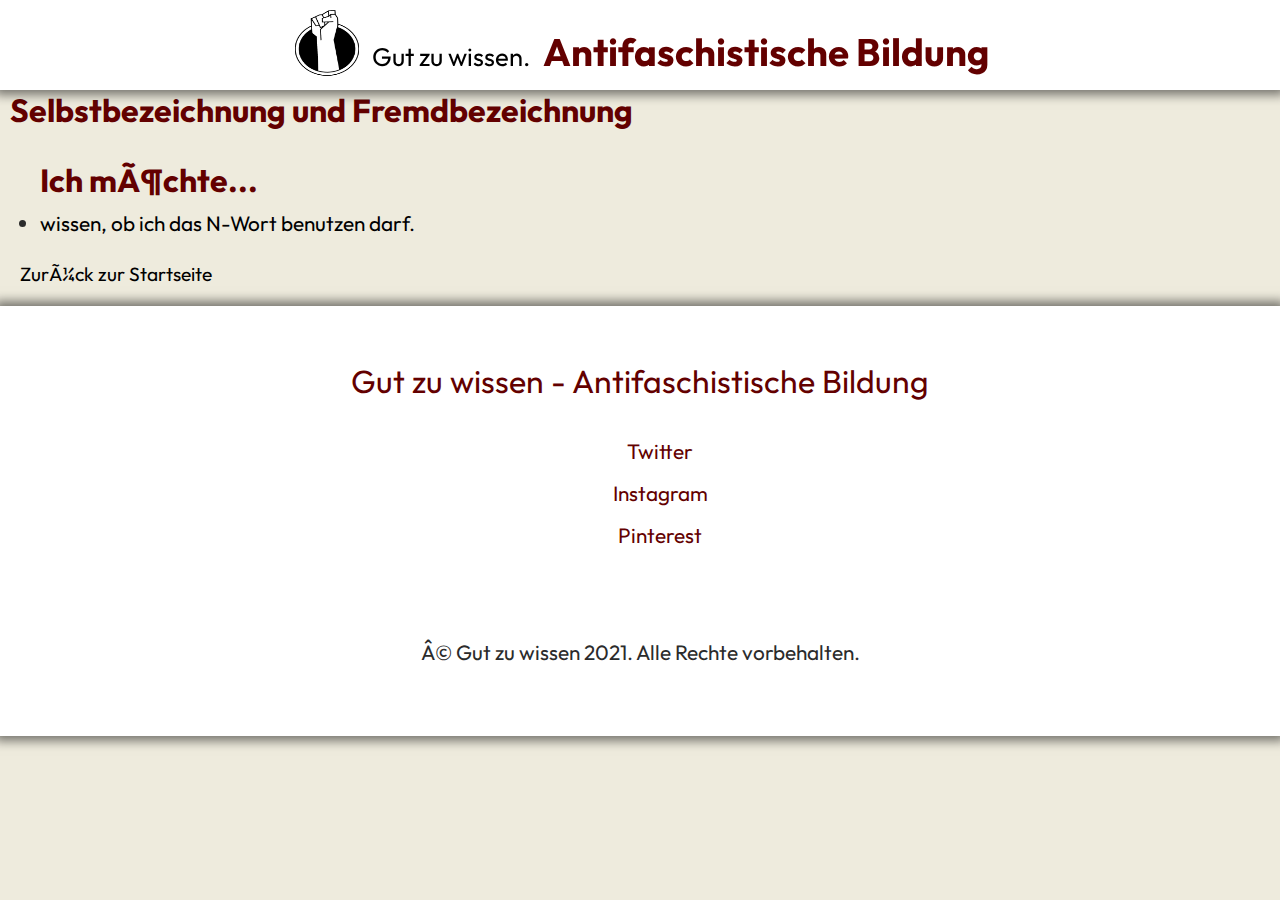
<file: rassismus/Selbstbezeichnung_Fremdbezeichnung/selbstbezeichnung_fremdbezeichnung_uebersicht.html>
<!DOCTYPE html>
<html>
    <head>
        <meta charset="uft-8">
        <meta name="author" content="Sina Dallmann"> <!-- Autor*innen-Name-->
        <meta name="description" property="og:description" content="*Zum Thema <em>Selbstbezeichnung und Fremdbezeichnung</em> im Rassismus-Kontext lernen und verstehen - Informationssammlung.*"/> <!--Beschreibung für Ergebnisseite von Suchmaschinen; SEO-relevant-->
        <meta name="twitter:title" content="Das antifaschistische Nachschlagewerk."> <!--Bewirkt, dass ein Link der Website, der über FB/Twitter geteilt wird, ein bestimmtes Bild und eine bestimmte Beschreibung enthält-->
        <meta name="title" property="og:title" content="Über Selbstbezeichnung und Fremdbezeichnung informieren und weiterbilden.">
        <link rel="shortcut icon" href="../../bilder/favicon_gluehbirne.ico" type="image/x-icon">
        <title>Selbstbezeichnung und Fremdbezeichnung - Texte, Bücher, Interviews & mehr</title>
        <link rel="stylesheet" href="../../css/styles.css">
        <link rel="preconnect" href="https://fonts.googleapis.com">
        <link rel="preconnect" href="https://fonts.gstatic.com" crossorigin>
        <link href="https://fonts.googleapis.com/css2?family=Outfit:wght@100;400;700&family=Poppins:wght@100;400&family=Readex+Pro:wght@200;300;600&display=swap" rel="stylesheet">
    </head>
    <body>
        <div class="header">
            <header>
                <a href="#"><img class="logo" id="logo" src="../../bilder/logo_gut_zu_wissen_faust-removebg-preview.png" title="Logo mit Faust" alt="Eine gezeichnete, geballte Faust, eingekreist von einem nicht runden Kreis"></a>

                <div class="header-text">
                    <h2 id="gut-zu-wissen"> Gut zu wissen.</h2>
                    <h1 class="header-h1" >Antifaschistische Bildung</h1>
                </div>
            </header>
          
        </div>        
            <h2 id="unterseite-headline">Selbstbezeichnung und Fremdbezeichnung</h2>
            <ul><h2>Ich möchte...</h2>
            <li><a href="n-wort/selbstbezeichnung_fremdbezeichnung_n-wort.html">wissen, ob ich das N-Wort benutzen darf.</a></li>
        </ul> 
        <h4 class="zurueck_startseite"><a href="../../index.html">Zurück zur Startseite</a></h4>

  
              <footer>
                <div class="footer-inhalt">
                <h3>Gut zu wissen - Antifaschistische Bildung</h3>
                <ul class="social-media">
                    <li><a class="footer-link" href="https://twitter.com/" target="_blank">Twitter</a></li>
                    <li><a class="footer-link" href="https://www.instagram.com/" target="_blank">Instagram</a></li>
                    <li><a class="footer-link" href="https://pinterest.com/" target="_blank">Pinterest</a></li>
                </ul>
                <div class="footer-bottom">
                    <p>© Gut zu wissen 2021. Alle Rechte vorbehalten.</p>
                </div>
                </div>
            </footer>
    </body>
    </html>
</file>
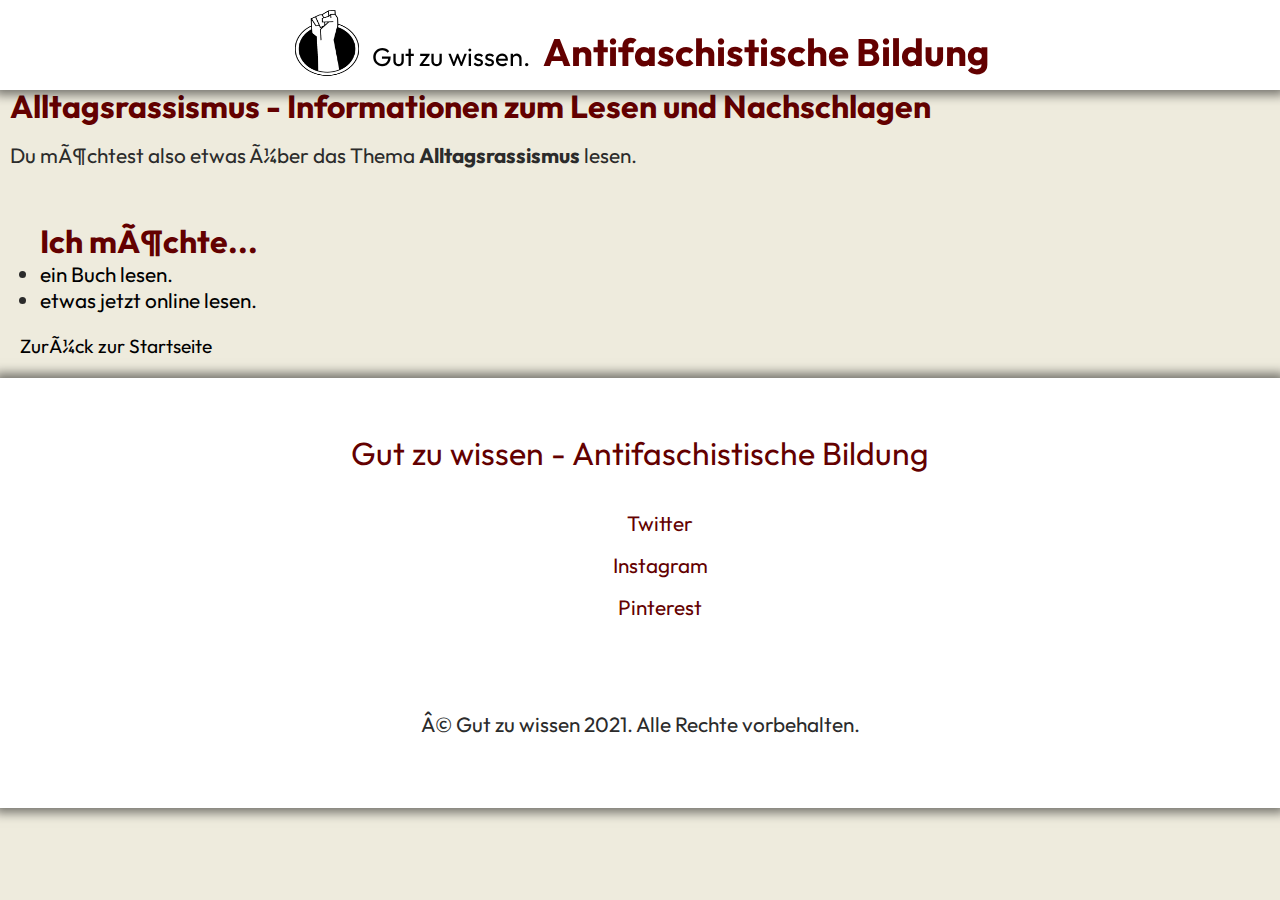
<file: rassismus/Alltagsrassismus/Lesen/alltagsrassismus_lesen.html>
<!DOCTYPE html>
<html>
    <head>
        <meta charset="uft-8">
        <meta name="author" content="Sina Dallmann"> <!-- Autor*innen-Name-->
        <meta name="description" property="og:description" content="*Alltagsrassismus lernen und verstehen - Informationssammlung.*"/> <!--Beschreibung für Ergebnisseite von Suchmaschinen; SEO-relevant-->
        <meta name="twitter:title" content="Das antifaschistische Nachschlagewerk."> <!--Bewirkt, dass ein Link der Website, der über FB/Twitter geteilt wird, ein bestimmtes Bild und eine bestimmte Beschreibung enthält-->
        <meta name="title" property="og:title" content="Über Alltagsrassismus informieren und weiterbilden.">
        <link rel="shortcut icon" href="../../../bilder/favicon_gluehbirne.ico" type="image/x-icon">
        <title>Alltagsrassismus - Texte, Bücher, Interviews & mehr</title>
        <link rel="stylesheet" href="../../../css/styles.css">
        <link rel="preconnect" href="https://fonts.googleapis.com">
        <link rel="preconnect" href="https://fonts.gstatic.com" crossorigin>
        <link href="https://fonts.googleapis.com/css2?family=Outfit:wght@100;400;700&family=Poppins:wght@100;400&family=Readex+Pro:wght@200;300;600&display=swap" rel="stylesheet">
    <body>
        <div class="header">
            <header>
                <a href="#"><img class="logo" id="logo" src="../../../bilder/logo_gut_zu_wissen_faust-removebg-preview.png" title="Logo mit Faust" alt="Eine gezeichnete, geballte Faust, eingekreist von einem nicht runden Kreis"></a>
                <div class="header-text">
                    <h2 id="gut-zu-wissen"> Gut zu wissen.</h2>
                    <h1 class="header-h1" >Antifaschistische Bildung</h1>
                </div>
            </header>
    

        </div>
        <h1 id="unterseite-headline">Alltagsrassismus - Informationen zum Lesen und Nachschlagen</h2>
        <p> Du möchtest also etwas über das Thema <strong>Alltagsrassismus</strong> lesen.</p>
        <ul><h3>Ich möchte...</h3>
            <li><a href="https://www.hanser-literaturverlage.de/buch/was-weisse-menschen-nicht-ueber-rassismus-hoeren-wollen-aber-wissen-sollten/978-3-446-26425-0/" target="_blank">ein Buch lesen.</a></li>
            <li><a href="https://www.amnesty.de/sites/default/files/2018-03/Amnesty-Broschuere-Alltagsrassismus-Maerz2017.pdf" target="_blank">etwas jetzt online lesen.</a></li>
            </ul> 

        <a class="zurueck_startseite" href="../../../index.html">Zurück zur Startseite</a>
   

              <footer>
                <div class="footer-inhalt">
                <h3>Gut zu wissen - Antifaschistische Bildung</h3>
                <ul class="social-media">
                    <li><a class="footer-link" href="https://twitter.com/" target="_blank">Twitter</a></li>
                    <li><a class="footer-link" href="https://www.instagram.com/" target="_blank">Instagram</a></li>
                    <li><a class="footer-link" href="https://pinterest.com/" target="_blank">Pinterest</a></li>
                </ul>
                <div class="footer-bottom">
                    <p>© Gut zu wissen 2021. Alle Rechte vorbehalten.</p>
                </div>
                </div>
            </footer>
        </body>
        </html>
</file>
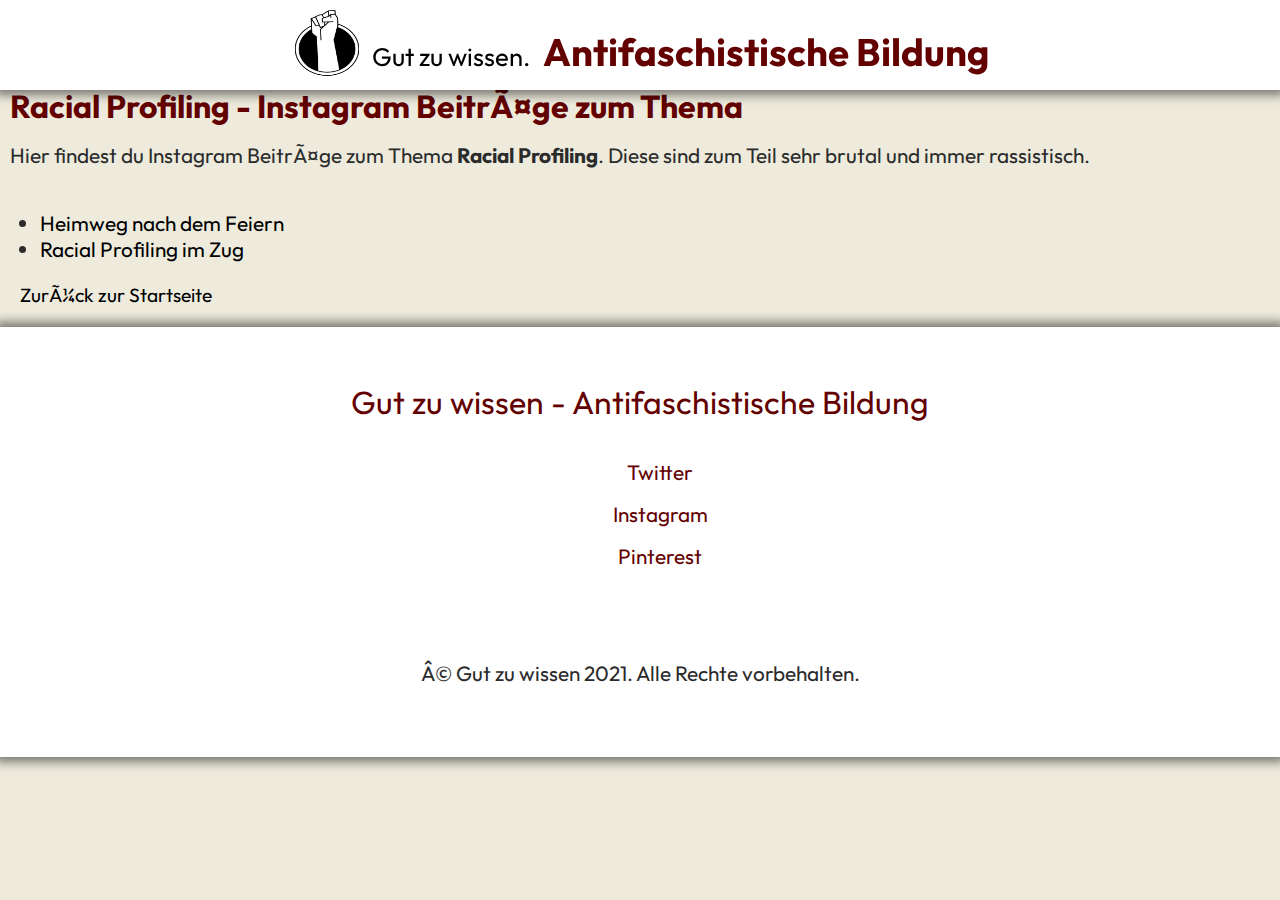
<file: rassismus/Racial_Profiling/racial_profiling_lesen/racial_profiling_lesen_instagram_beitraege.html>
<!DOCTYPE html>
<html>
    <head>
        <meta charset="uft-8">
        <meta name="author" content="Sina Dallmann"> <!-- Autor*innen-Name-->
        <meta name="description" property="og:description" content="*Racial Profiling verstehen - Informationssammlung.*"/> <!--Beschreibung für Ergebnisseite von Suchmaschinen; SEO-relevant-->
        <meta name="twitter:title" content="Das antifaschistische Nachschlagewerk."> <!--Bewirkt, dass ein Link der Website, der über FB/Twitter geteilt wird, ein bestimmtes Bild und eine bestimmte Beschreibung enthält-->
        <meta name="title" property="og:title" content="Über Racial Profiling informieren und weiterbilden.">
        <link rel="shortcut icon" href="../../../bilder/favicon_gluehbirne.ico" type="image/x-icon">
        <title>Racial Profiling - Instagram Beiträge </title>
        <link rel="stylesheet" href="../../../css/styles.css">
        <link rel="preconnect" href="https://fonts.googleapis.com">
        <link rel="preconnect" href="https://fonts.gstatic.com" crossorigin>
        <link href="https://fonts.googleapis.com/css2?family=Outfit:wght@100;400;700&family=Poppins:wght@100;400&family=Readex+Pro:wght@200;300;600&display=swap" rel="stylesheet">
    </head>
    <body>
        <div class="header">
            <header>
                <a href="#"><img class="logo" id="logo" src="../../../bilder/logo_gut_zu_wissen_faust-removebg-preview.png" title="Logo mit Faust" alt="Eine gezeichnete, geballte Faust, eingekreist von einem nicht runden Kreis"></a>
                <div class="header-text">
                    <h2 id="gut-zu-wissen"> Gut zu wissen.</h2>
                    <h1 class="header-h1" >Antifaschistische Bildung</h1>
                </div>
            </header>
   

        </div>
        <h1 id="unterseite-headline">Racial Profiling - Instagram Beiträge zum Thema</h2>
            <p> Hier findest du Instagram Beiträge zum Thema <strong>Racial Profiling</strong>. Diese sind zum Teil sehr brutal und immer rassistisch. </p>
        <ul>
            <li><a href="https://www.instagram.com/p/CLRanVIBDGG/" target="_blank">Heimweg nach dem Feiern</a></li>
            <li><a href="https://www.instagram.com/p/CQ__YsSKqLh/" target="_blank">Racial Profiling im Zug</a></li>
        </ul>
        <a class="zurueck_startseite" href="../../../index.html">Zurück zur Startseite</a>


              <footer>
                <div class="footer-inhalt">
                <h3>Gut zu wissen - Antifaschistische Bildung</h3>
                <ul class="social-media">
                    <li><a class="footer-link" href="https://twitter.com/" target="_blank">Twitter</a></li>
                    <li><a class="footer-link" href="https://www.instagram.com/" target="_blank">Instagram</a></li>
                    <li><a class="footer-link" href="https://pinterest.com/" target="_blank">Pinterest</a></li>
                </ul>
                <div class="footer-bottom">
                    <p>© Gut zu wissen 2021. Alle Rechte vorbehalten.</p>
                </div>
                </div>
            </footer>
    </body>
        </html>
</file>
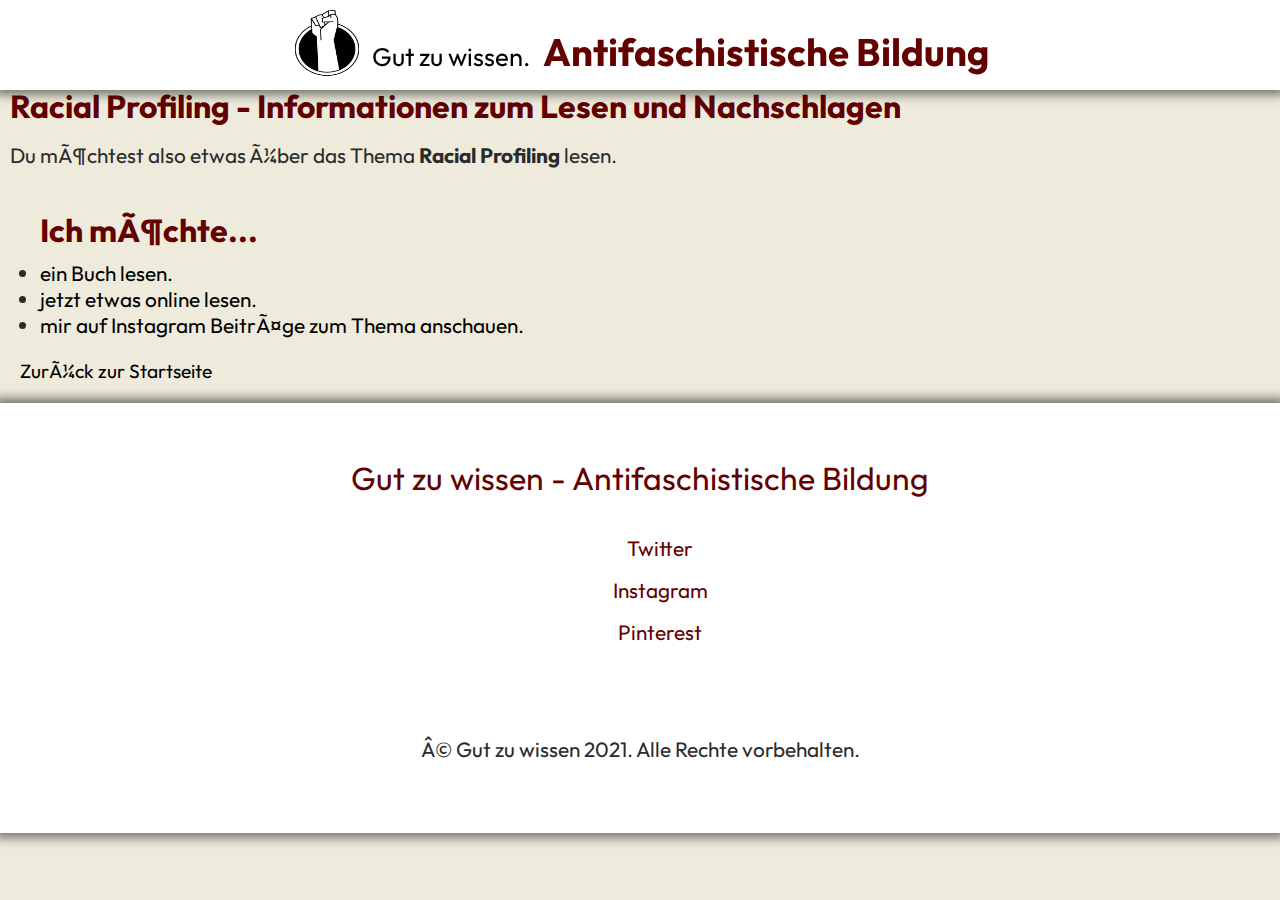
<file: rassismus/Racial_Profiling/racial_profiling_lesen/racial_profiling_lesen_uebersicht.html>
<!DOCTYPE html>
<html>
    <head>
        <meta charset="uft-8">
        <meta name="author" content="Sina Dallmann"> <!-- Autor*innen-Name-->
        <meta name="description" property="og:description" content="*Racial Profiling verstehen - Informationssammlung.*"/> <!--Beschreibung für Ergebnisseite von Suchmaschinen; SEO-relevant-->
        <meta name="twitter:title" content="Das antifaschistische Nachschlagewerk."> <!--Bewirkt, dass ein Link der Website, der über FB/Twitter geteilt wird, ein bestimmtes Bild und eine bestimmte Beschreibung enthält-->
        <meta name="title" property="og:title" content="Über Racial Profiling informieren und weiterbilden.">
        <link rel="shortcut icon" href="../../../bilder/favicon_gluehbirne.ico" type="image/x-icon">
        <title>Racial Profiling - Texte, Bücher, Interviews & mehr</title>
        <link rel="stylesheet" href="../../../css/styles.css">
        <link rel="preconnect" href="https://fonts.googleapis.com">
        <link rel="preconnect" href="https://fonts.gstatic.com" crossorigin>
        <link href="https://fonts.googleapis.com/css2?family=Outfit:wght@100;400;700&family=Poppins:wght@100;400&family=Readex+Pro:wght@200;300;600&display=swap" rel="stylesheet">
    </head>
    <body>
        <div class="header">
            <header>
                <a href="#"><img class="logo" id="logo" src="../../../bilder/logo_gut_zu_wissen_faust-removebg-preview.png" title="Logo mit Faust" alt="Eine gezeichnete, geballte Faust, eingekreist von einem nicht runden Kreis"></a>
                <div class="header-text">
                    <h2 id="gut-zu-wissen"> Gut zu wissen.</h2>
                    <h1 class="header-h1" >Antifaschistische Bildung</h1>
                </div>
            </header>
        

        </div>
        <h1 id="unterseite-headline">Racial Profiling - Informationen zum Lesen und Nachschlagen</h2>
            <p> Du möchtest also etwas über das Thema <strong>Racial Profiling</strong> lesen.</p>
            <ul><h2>Ich möchte...</h2>
                <li><a href="https://www.transcript-verlag.de/978-3-8376-4145-5/racial-profiling/" target="_blank">ein Buch lesen.</a></li>
                <li><a href="https://www.humanrights.ch/cms/upload/pdf/160606_Racial_Profiling_FilzenSiedieueblichenVerdaechtigen.pdf" target="_blank">jetzt etwas online lesen.</a></li>
                <li><a href="racial_profiling_lesen_instagram_beitraege.html">mir auf Instagram Beiträge zum Thema anschauen.</a></li>
                </ul> 
                <a class="zurueck_startseite" href="../../../index.html">Zurück zur Startseite</a>

           
                <footer>
                    <div class="footer-inhalt">
                    <h3>Gut zu wissen - Antifaschistische Bildung</h3>
                    <ul class="social-media">
                        <li><a class="footer-link" href="https://twitter.com/" target="_blank">Twitter</a></li>
                        <li><a class="footer-link" href="https://www.instagram.com/" target="_blank">Instagram</a></li>
                        <li><a class="footer-link" href="https://pinterest.com/" target="_blank">Pinterest</a></li>
                    </ul>
                    <div class="footer-bottom">
                        <p>© Gut zu wissen 2021. Alle Rechte vorbehalten.</p>
                    </div>
                    </div>
            </footer>
            </body>
            </html>
</file>
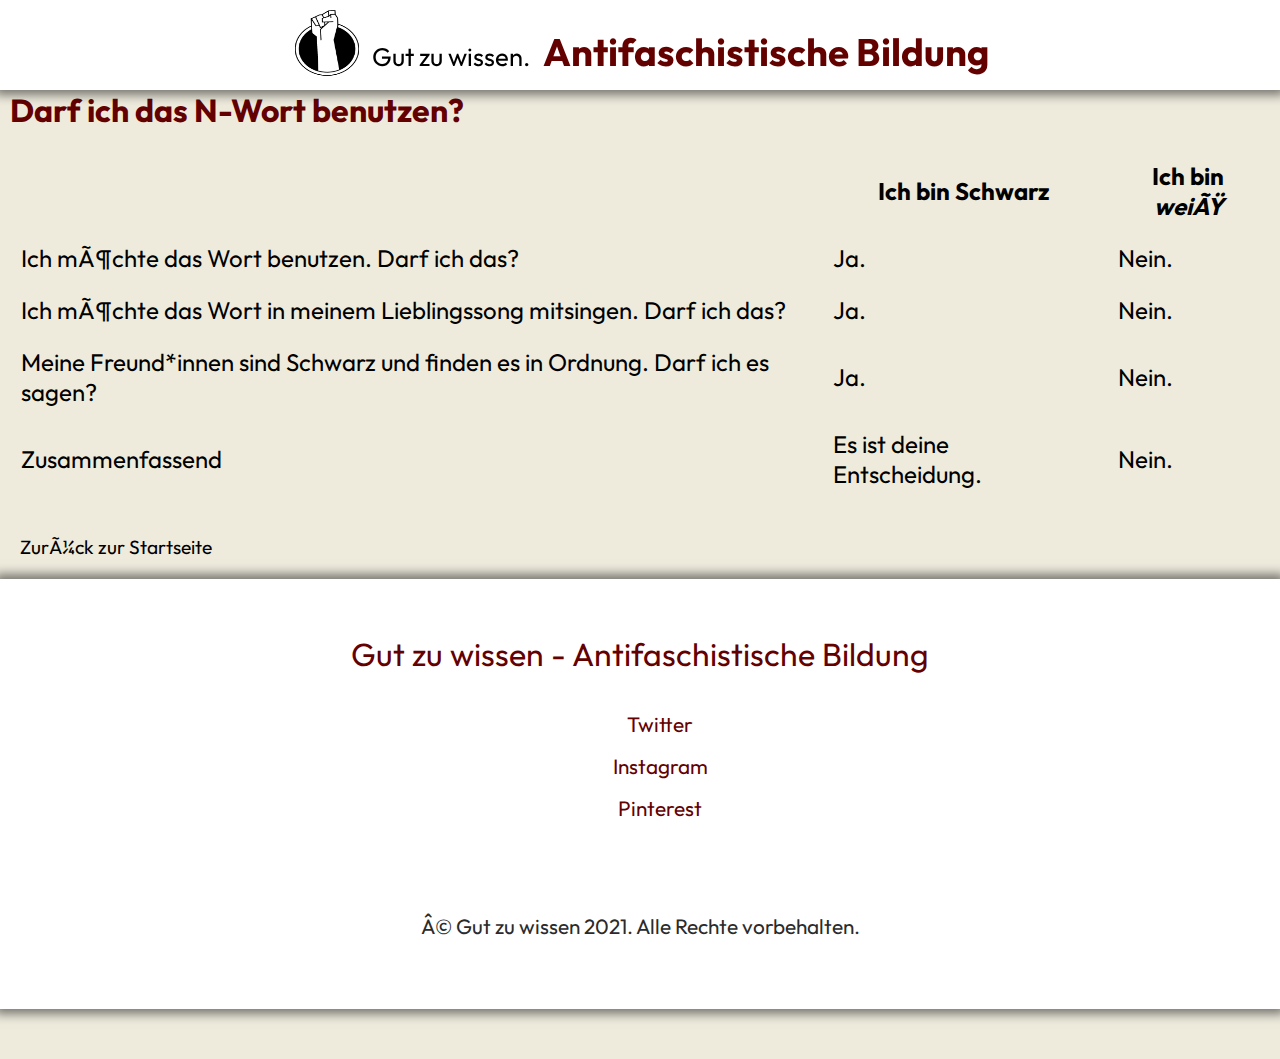
<file: rassismus/Selbstbezeichnung_Fremdbezeichnung/n-wort/selbstbezeichnung_fremdbezeichnung_n-wort.html>
<!DOCTYPE html>
<html>
    <head>
        <meta charset="uft-8">
        <meta name="author" content="Sina Dallmann"> <!-- Autor*innen-Name-->
        <meta name="description" property="og:description" content="*Darf ich das N-Wort benutzen?"/> <!--Beschreibung für Ergebnisseite von Suchmaschinen; SEO-relevant-->
        <meta name="twitter:title" content="Das antifaschistische Nachschlagewerk."> <!--Bewirkt, dass ein Link der Website, der über FB/Twitter geteilt wird, ein bestimmtes Bild und eine bestimmte Beschreibung enthält-->
        <meta name="title" property="og:title" content="Darf ich das N-Wort benutzen?.">
        <link rel="shortcut icon" href="../../bilder/favicon_gluehbirne.ico" type="image/x-icon">
        <title>Darf ich das N-Wort benutzen?</title>
        <link rel="stylesheet" href="../../../css/styles.css">
        <link rel="preconnect" href="https://fonts.googleapis.com">
        <link rel="preconnect" href="https://fonts.gstatic.com" crossorigin>
        <link href="https://fonts.googleapis.com/css2?family=Outfit:wght@100;400;700&family=Poppins:wght@100;400&family=Readex+Pro:wght@200;300;600&display=swap" rel="stylesheet">
    </head>
    <body>
        <div class="header">
            <header>
                <a href="#"><img class="logo" id="logo" src="../../../bilder/logo_gut_zu_wissen_faust-removebg-preview.png" title="Logo mit Faust" alt="Eine gezeichnete, geballte Faust, eingekreist von einem nicht runden Kreis"></a>

                <div class="header-text">
                    <h2 id="gut-zu-wissen"> Gut zu wissen.</h2>
                    <h1 class="header-h1" >Antifaschistische Bildung</h1>
                </div>
            </header>
  

        </div>
            <h2 id="unterseite-headline">Darf ich das N-Wort benutzen?</h2>
            <table class="n-wort-tabelle" cellspacing="20"> 
            <thead>
                <th>
                </th>
            <th>    
            Ich bin Schwarz
            </th>
            <th>
            Ich bin <em>weiß</em>
            </th>
        </thead>
        <tr>
            <td>Ich möchte das Wort benutzen. Darf ich das?</td>
            <td>Ja.</td>
            <td>Nein.</td>
        </tr>
        <tr>
            <td>Ich möchte das Wort in meinem Lieblingssong mitsingen. Darf ich das?</td>
            <td>Ja.</td>
            <td>Nein.</td>
        </tr>
        <tr>
            <td>Meine Freund*innen sind Schwarz und finden es in Ordnung. Darf ich es sagen?</td>
            <td>Ja.</td>
            <td>Nein.</td>
        </tr>
        <tfoot>
            <td>Zusammenfassend</td>
            <td>Es ist deine Entscheidung.</td>
            <td>Nein.</td>
        </tfoot>
        </table>
    <h4 class="zurueck_startseite"><a href="../../../index.html">Zurück zur Startseite</a></h4>


          <footer>
                <div class="footer-inhalt">
                <h3>Gut zu wissen - Antifaschistische Bildung</h3>
                <ul class="social-media">
                    <li><a class="footer-link" href="https://twitter.com/" target="_blank">Twitter</a></li>
                    <li><a class="footer-link" href="https://www.instagram.com/" target="_blank">Instagram</a></li>
                    <li><a class="footer-link" href="https://pinterest.com/" target="_blank">Pinterest</a></li>
                </ul>
                <div class="footer-bottom">
                    <p>© Gut zu wissen 2021. Alle Rechte vorbehalten.</p>
                </div>
                </div>
            </footer>
    </body>
    </html>
</file>
<file: css/styles.css>
/* externe CSS Datei, die in allen HTML Dateien im Headbereich eingebebettet wird, damit der hier festgelegte Stil übernommen wird*/
   
/* TAGS */

* {
    max-width: 100%;}

    a {
        font-family: 'Outfit',arial,sans-serif;
        text-decoration: none;}

    a:hover {
        font-weight: bolder;}

    a:link {
        color: black;
        font-family: 'Outfit',arial,sans-serif;}

    a:visited {
        color: black;}


    body {
        background-color: #EEEBDD; /*Hintergrundfarbe*/
        font-family: 'Outfit',arial,sans-serif;
        margin: 0;
        }

    checkbox {
        height: 20px;
        width: 20px;
        margin: 0;}

    div {
        background-color: transparent;
        width: 100%;
        margin: 50px auto 50px auto;}

    

    footer {
        background-color: white;
        margin: 0;
        margin-top: 20px;
        padding-top: 5px;
        box-shadow:  0px 0px 10px 5px rgba(0, 0, 0, 0.5);}

    header {
        padding-top: 10px;
        padding-bottom: 10px;}



    hr {
        border-style: none; /*Darstellung der horizontalen Linien*/
        border-top-style: dotted; /*Nur Bezug auf die oberste Linie; hier gepunktet*/
        border-color: #D8B6A4; 
        border-width: 10px; /*Wie groß sind die Punkte?*/
        width: 50%; /*Breite der horizontalen Linie; entweder in Px oder in %, dann automatisch angepasst an Bildschirmbreite für mobil, Desktop*/
        margin: 50px auto 50px auto}

    h1 {
        color: #630000; /*H1 Überschriftsfarbe*/
        font-family: 'Outfit', sans-serif;
        line-height: 1;
        margin-bottom: 0;}       
    
    h3 {
        font-family: 'Outfit', sans-serif;
        font-size: 2rem;
        color: #630000;
        margin-bottom: 0;}

    h2 {
        font-size: 2rem;
        font-family: 'Outfit', sans-serif;
        font-weight: normal;
        margin: auto auto 10px auto;
        display: inline-block;
        padding: auto auto 10px auto;
        color: #630000;
        font-weight: bolder;}



    p {
        display: inline-block;
        font-size: 1.3rem;
        line-height: 1,15;
        color: #2b2b2b;
        margin-left: 10px;
        margin-right: 10px;}

    ol {
        font-size: 1.3rem;
        line-height: 1,15;
        color: #2b2b2b;}
    
    ul {
        font-size: 1.3rem;
        line-height: 1,15;
        color: #2b2b2b;}


  

       

/* CLASS SELECTOR = ein Punkt davor, z.B. .warnung; mehrere, sich wiederholende Elemente können dieselbe Class haben*/ 

.buchtitel {
    margin: 10px;
    height: auto;
    width: auto;}


.buecher a {
    display: inline-block;
    font-size: 1.3rem;
    line-height: 1,15;
    color: #2b2b2b;
    text-decoration: none;}

.eingabefeld {
    width: 300px;
    margin-top: 10px;
    }



.header {
    padding: 0;
    display: flex;
    flex-direction: row;
    align-items: center;
    justify-content: center;
    top: 0;
    width: 100%;
    background-color: white;
    height: 10%;
    position: fixed;
    margin: 0 auto 10% auto;
    z-index: 12;
    box-shadow:  0px 0px 10px 5px rgba(0, 0, 0, 0.5);}

.header h2 {
    font-weight: normal;}


.header-text {
    display: flex;
    display: inline;   
    margin: 10px auto 10px 10px;}

.header img {
    height: 70px;
    width: 70px;
    margin: 10x auto 10px 0;
    float: left;}
 

.footer-bottom {
    max-width: 100%;
    padding: 0;
    text-align: center;}


.footer-inhalt {
        display: flex;
        align-items: center;
        justify-content: center;
        flex-direction: column;
        text-align: center;}

.footer-inhalt h3 { 
        font-size: 1,8rem;
        font-weight: normal;
        margin: 0;}

.footer-inhalt p ul {
        max-width: 100%;
        line-height: 20px;
        font-size: 1.2rem;}


.social-media li {
        list-style: none;
        display: flex;
        align-items: center;
        justify-content: center;
        flex-direction: column;
        text-align: center;
        margin: 1rem 0 0 0;
        padding: 0;}



.social-media a {
    text-decoration: none;
    color: #630000;
    transition: color 0.4s ease;}

.social-media a:hover {
    background-color: #D8B6A4;
    border-radius: 0px;}


.header-h1 {
    display: inline-block;
    color: #630000;
    margin: 20px auto auto 10px;
    font-size: 3vw;
    font-weight: bolder;
    line-height: 3rem;}

.header h2 {
    color: black;
    font-size: 2vw;}


.kontakt {
    display: flex;
    align-items: center;
    justify-content: center;
    margin: 0px auto 15px auto;
    flex-direction: column;}

.kontakt p{
    font-size: 1.5rem;}

.kontakt-button {
    flex-direction: column;
    display: flex;
    align-items: center;
    justify-content: center;
    margin-top: 0;
    text-decoration: none;
}

.kontaktformular {
    margin-left: 10px;}

.kontaktformular a {
    margin-left: 0;}

.kontaktformular table {
    font-size: 1.2rem;}

.kontaktformular label {
    font-size: 1.2rem;}


.n-wort-tabelle td {
    font-size: 1.5em;}

.n-wort-tabelle th {
    font-size: 1.5em;}




.button {
        width: auto;
        -webkit-border-radius: 27px;
        -moz-border-radius: 27px;
        border-radius: 27px;
        color: #2B2B2B;
        font-family: 'Outfit',arial,sans-serif;
        font-size: 39px;
        font-weight: lighter;
        padding: 10px;
        background-color: #D8B6A4;
        border: solid #000000 1px;
        text-decoration: none;
        display: inline-block;
        cursor: pointer;
        text-align: center;
        text-decoration: none;
        transition: color 0.4s ease;}

        
.button a {
    text-decoration: none;}

.button:hover {
        border: dotted #630000 0;
        -webkit-border-radius: 27px;
        -moz-border-radius: 27px;
        border-radius: 27px;
        font-weight: normal;}

.themen {
    background-color: transparent;
    margin-top: 0px;
    margin-bottom: 0px;}

.kurzinfo {
    margin-top: 0px;
    margin-bottom: 0;
    line-height: 1.4em;}

.podcast-fotos li {
    list-style: none;}

.podcast-fotos {
    list-style: none;
    display: flex;
    margin: 1rem 0 0 0;
    align-items: center;
    justify-content: center;}

.podcast-fotos img {
        margin: 20px 40px 20px 40px;
        height: 300px;
        width: 300px;}

.seitenanfang h1 h2 h3 h4 h5 h6 {
    font-weight: bolder;}

.seitenanfang {
    margin-left: 10px;
    margin-top: 5%;}

.senden-button {
        width: auto;
        -webkit-border-radius: 27px;
        -moz-border-radius: 27px;
        border-radius: 27px;
        color: black;
        font-family: 'Outfit',arial,sans-serif;
        font-size: 1.2rem;
        font-weight: lighter;
        padding: 10px;
        background-color: #D8B6A4;
        border: solid #000000 1px;
        text-decoration: none;
        display: inline-block;
        cursor: pointer;
        text-align: center;
        text-decoration: none;
        transition: color 0.4s ease;
        margin-top: 10px;}

        
.senden-button a {
    text-decoration: none;}

.senden-button:hover {
        border: dotted #630000 0;
        -webkit-border-radius: 27px;
        -moz-border-radius: 27px;
        border-radius: 27px;
        font-weight: normal;}

.startseite {
         margin: 10px;
        text-align: center;}

.suchleiste {
    width: 500px;
    display: flex;
    justify-content: center;
    align-items: center;
    margin: 110px auto 10px auto;
    border-radius: 50%;}

.suchtext {
    font-size: 1.2rem;
    font-family: 'Outfit',arial,sans-serif;
    transition: color 0.4s ease;}

.themen-buttons {
    display: flex;
    margin: 1rem 0 0 0;
    align-items: center;
    justify-content: center;}

.themenuebersicht a {
        margin: 0 50px;}

.themenuebersicht h2 {
        font-weight: bolder;}


.zitat p {
    color: black;
    margin: 0 auto;
    font-size: 2rem;
    text-align: center;}

.zurueck {
    margin-left: 20px;
    font-size: 1.2rem;
    font-weight: normal;
    border: black;
    text-decoration: none;}

.zurueck:hover {
    font-weight: bolder;}

.zurueck_startseite {
    margin-left: 20px;
    margin-bottom: 10px;
    font-size: 1.2rem;
    font-weight: normal;
    border: black;
    text-decoration: none;}

.zurueck_startseite:hover {
    font-weight: bolder;}

    

/* IDs SELECTOR = eine Doppelraute davor, z.B. #banane;eindeutige Bestimmung; eine ID kann nur an ein bestimmtes Element pro HTML-Seite vergeben werden */

#gut-zu-wissen {
    color: black;}

#feminismus_start {
    margin: 20px 0 20px 0;}

#rassismus_start {
    margin: 20px auto 20px 0;}


#kontakt-button {
        width: auto;
        -webkit-border-radius: 27px;
        -moz-border-radius: 27px;
        border-radius: 27px;
        color: #2B2B2B;
        font-family: 'Outfit',arial,sans-serif;
        font-size: 39px;
        font-weight: 100;
        padding: 10px;
        background-color: #D8B6A4;
        border: solid #000000 1px;
        text-decoration: none;
        display: inline-block;
        cursor: pointer;
        text-align: center;
        text-decoration: none;
        transition: color 0.4s ease;
        margin: 30px 0;}

        
#kontakt-button a {
    text-decoration: none;}

#kontakt-button:hover {
        border: dotted #630000 0;
        -webkit-border-radius: 27px;
        -moz-border-radius: 27px;
        border-radius: 27px;}



#unterseite-headline {
    margin-top: 7%;
    margin-left: 10px;}
</file>
